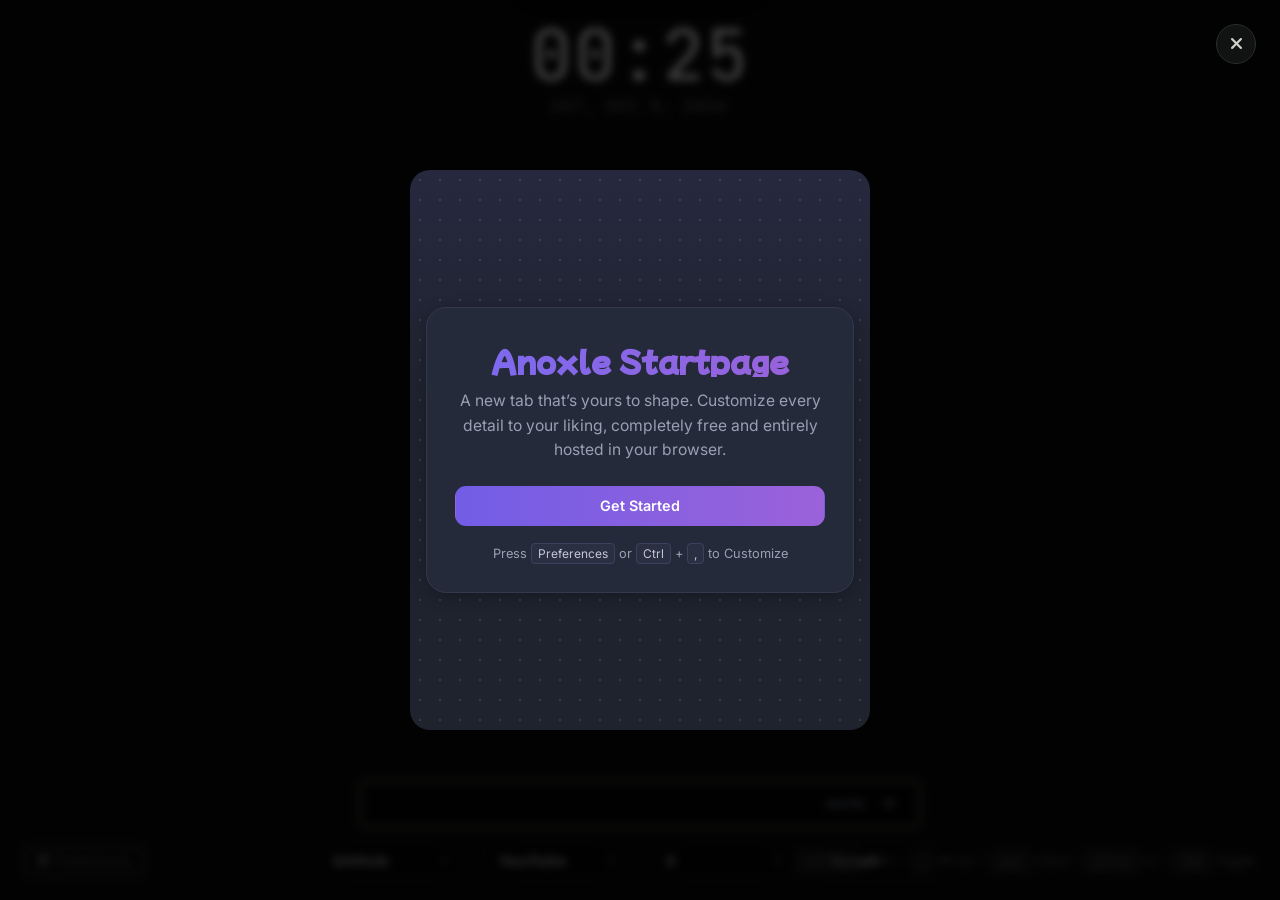
<file: index.html>
<!DOCTYPE html>
<!-- SUTURE: DO NOT DELETE SPLITTER MARKERS NO MATTER WHAT -->
<html lang="en">
<head>
    <meta charset="UTF-8">
    <meta name="viewport" content="width=device-width, initial-scale=1.0">
    <title>Anoxle - Startpage</title>
    <meta name="description" content="Highly customizable. Beautifully minimal. Your personal new tab for a cleaner, more focused web.">
    <meta property="og:title" content="Anoxle - Startpage">
    <meta property="og:description" content="Highly customizable. Beautifully minimal. Your personal new tab for a cleaner, more focused web.">
    <meta property="og:image" content="./assets/icon.png">
    <meta name="theme-color" content="#9A62DA">
    <meta name="color-scheme" content="dark">

<script>
(async () => {
  if (!/[?&]reset=1/.test(location.search)) return;
  try {
    if ('serviceWorker' in navigator) {
      const regs = await navigator.serviceWorker.getRegistrations();
      await Promise.all(regs.map(r => r.unregister()));
    }
    const keys = await caches.keys();
    await Promise.all(keys.map(k => caches.delete(k)));
    localStorage.clear();
    await new Promise(resolve => {
      const req = indexedDB.deleteDatabase('AnoxleDB');
      req.onsuccess = req.onerror = req.onblocked = resolve;
      setTimeout(resolve, 800);
    });
  } catch {}
  location.replace(location.pathname);
})();
</script>

    <link rel="manifest" href="./assets/manifest.json">
    <meta name="mobile-web-app-capable" content="yes">
    <meta name="apple-mobile-web-app-capable" content="yes">
    <meta name="apple-mobile-web-app-status-bar-style" content="black-translucent">
    <meta name="apple-mobile-web-app-title" content="Anoxle">
    <link rel="apple-touch-icon" href="./assets/icon.png">
    <link rel="icon" href="./assets/icon.png" type="image/png">

    <link rel="preload" href="./assets/fonts/google-fonts.css" as="style">
    <link rel="preload" href="./assets/fonts/font-awesome.css" as="style">
    <link rel="stylesheet" href="./assets/fonts/google-fonts.css" media="print" onload="this.media='all'">
    <link rel="stylesheet" href="./assets/fonts/font-awesome.css" media="print" onload="this.media='all'">
    <noscript>
      <link rel="stylesheet" href="./assets/fonts/google-fonts.css">
      <link rel="stylesheet" href="./assets/fonts/font-awesome.css">
    </noscript>

    
  <script type="module" crossorigin src="./assets/app.js"></script>
  <link rel="stylesheet" crossorigin href="./assets/app.css">
</head>
<body>
<div id="bg-image"></div>
<video id="bg-video" autoplay muted loop playsinline style="position:fixed; inset:0; z-index:-2; width:100%; height:100%; object-fit:cover; display:none;"></video>
<div id="bg-overlay"></div>
<div id="gui-layer" class="grid-bg"></div>

<div id="boot-error" class="boot-error" role="alertdialog" aria-modal="true" aria-labelledby="boot-error-title" aria-describedby="boot-error-msg">
  <div class="boot-error-card">
    <h2 id="boot-error-title">Couldn't load settings</h2>
    <p id="boot-error-msg">Your saved settings could not be loaded. This usually means the browser storage is corrupted or full.</p>
    <div class="boot-error-actions">
      <button type="button" class="btn" id="boot-error-continue">Continue with defaults</button>
      <button type="button" class="btn btn-primary" id="boot-error-reset">Reset everything</button>
    </div>
  </div>
</div>

<div id="update-banner" class="update-banner" role="status" aria-live="polite">
  <span id="update-banner-text">Checking for updates…</span>
  <button id="update-dismiss" type="button" class="update-dismiss" aria-label="Dismiss">✕</button>
</div>

<div id="mode-switch" class="mode-switch">
    <div class="mmb-track">
        <div class="mmb-slider-bg" id="mmb-slider"></div>
        <button id="mmb-search" class="mmb-btn active">Search</button>
        <button class="mmb-btn" id="mmb-ask">Ask</button>
    </div>
</div>

<div id="hud-bar" class="hud-bar">
 <button id="btn-move-mode" class="hud-btn">Move Tool</button>
 <button class="hud-btn" id="btn-preview">Preview</button>
 <div class="hud-divider"></div>
 <label class="hud-snap">
  <input type="checkbox" id="chk-snap-gui">
  <span class="hud-snap-slider"></span>
  <span>SNAP</span>
 </label>
 <div class="hud-divider"></div>
 <button class="hud-btn hud-btn-ghost" id="btn-cancel-pos">Cancel</button>
 <button class="hud-btn hud-btn-primary" id="btn-save-pos">Save</button>
</div>
<div id="hud-hint" class="hud-hint">Select an widget to use the Move Tool</div>

<div id="preview-exit" style="display:none; position:fixed; top:16px; left:50%; transform:translateX(-50%); z-index:150; background:var(--overlay); border:1px solid var(--border); border-radius:8px; padding:4px;">
    <button class="hud-btn hud-btn-primary" id="btn-exit-preview">Exit Preview</button>
</div>

<button id="studio-sheet-toggle" class="studio-sheet-toggle" aria-label="Toggle settings panel">
  <i class="fa-solid fa-sliders"></i><span>Settings</span>
</button>

<div id="mobile-edit-bar">
    <button id="m-btn-menu" class="btn mem-btn" aria-label="Menu"><i class="fa-solid fa-bars"></i><svg class="snake-outline" viewBox="0 0 46 46" aria-hidden="true"><rect x="0.5" y="0.5" width="45" height="45" rx="10" pathLength="100"></rect></svg></button>
    <div id="mobile-edit-menu">
        <button id="m-btn-move" class="btn mem-btn" title="Move Tool"><i class="fa-solid fa-arrows-up-down-left-right"></i></button>
        <button id="m-btn-snap" class="btn mem-btn" title="Snap to Grid"><i class="fa-solid fa-table-cells"></i></button>
        <button id="m-btn-preview" class="btn mem-btn" title="Preview"><i class="fa-solid fa-eye"></i></button>
        <button id="m-btn-bgpos" class="btn mem-btn" title="Background Position"><i class="fa-solid fa-image"></i></button>
        <button id="m-btn-save" class="btn mem-btn" title="Save"><i class="fa-solid fa-floppy-disk"></i></button>
        <button id="m-btn-cancel" class="btn mem-btn" title="Exit"><i class="fa-solid fa-xmark"></i></button>
    </div>
</div>
<div id="gui-mob-ctrl" class="mobile-controls">
    <div class="mob-ctrl-title">Change background position</div>
    <div class="flex-row" style="margin:0"><label style="width:20px">X</label><input type="range" id="mob-bg-x" min="0" max="100"></div>
    <div class="flex-row" style="margin:0"><label style="width:20px">Y</label><input type="range" id="mob-bg-y" min="0" max="100"></div>
</div>

<div id="widget-box" class="drag-box widget-wrap preset-basic">
 <div class="sizer bar size-s" data-handle="size-widget-s"></div><div class="sizer bar size-n" data-handle="size-widget-n"></div>
 <div class="sizer circle size-e" data-handle="size-widget-e"></div><div class="sizer circle size-w" data-handle="size-widget-w"></div>
 <div class="move-handle up" data-dir="up"></div><div class="move-handle down" data-dir="down"></div><div class="move-handle left" data-dir="left"></div><div class="move-handle right" data-dir="right"></div>
 <div id="clock-root">
  <div id="greet-display" class="widget-greet"></div>
  <div id="clock-display" class="widget-time">00:00</div>
  <div id="word-clock"></div>
  <div id="date-display" class="widget-date"></div>
 </div>
</div>

<div id="search-box" class="drag-box search-wrap">
 <div class="sizer circle size-e" data-handle="size-search-e"></div><div class="sizer circle size-w" data-handle="size-search-w"></div>
 <div class="sizer bar size-s" data-handle="size-search-s"></div><div class="sizer bar size-n" data-handle="size-search-n"></div>
 <div class="move-handle up" data-dir="up"></div><div class="move-handle down" data-dir="down"></div><div class="move-handle left" data-dir="left"></div><div class="move-handle right" data-dir="right"></div>
 <form id="form-search" style="width:100%; height:100%;">
  <div class="input-wrap" id="input-wrap">
   <div id="compact-ask-toggle">
    <button type="button" id="c-btn-search" class="c-ask-btn active">Search</button>
    <button type="button" id="c-btn-ask" class="c-ask-btn">Ask</button>
   </div>
   <div id="chip-active" class="search-tag"></div>
  <div id="hint-text" class="ghost-hint"></div>
   <input type="search" id="input-query" class="search-bar" name="q" placeholder="Ask anything..." autocomplete="off" autocorrect="off" autocapitalize="none" spellcheck="false" inputmode="search" enterkeyhint="search">
   <div id="engine-toggle" class="engine-toggle"><span>AUTO</span></div>
   <button type="submit" id="go-arrow" class="go-arrow"><i class="fa-solid fa-arrow-right"></i></button>
  </div>
 </form>
</div>

<div id="ql-box" class="drag-box ql-wrap">
 <div class="sizer circle size-e" data-handle="size-ql-e"></div><div class="sizer circle size-w" data-handle="size-ql-w"></div>
 <div class="move-handle up" data-dir="up"></div><div class="move-handle down" data-dir="down"></div><div class="move-handle left" data-dir="left"></div><div class="move-handle right" data-dir="right"></div>
 <div id="ql-area" class="quick-links"></div>
</div>

<div id="foot-bar" class="foot-bar">
 <button class="btn" id="btn-prefs"><i class="fa-solid fa-gear"></i><span class="pref-text"> Preferences</span></button>
 <div style="display:flex; gap:8px; align-items:center">
  <div id="help-bar" class="keys-info"> <kbd>ctrl+,</kbd> prefs • <kbd>/</kbd> focus • <kbd>esc</kbd> close • <kbd id="lbl-ai-key">alt+a</kbd> ai • <kbd id="lbl-force-key">Tab</kbd> toggle </div>
 </div>
</div>

<div id="modal-settings" class="modal-overlay">
 <div class="modal-box">
  <div class="tabs-col" id="tab-nav">
   <div class="srch-wrap">
    <input type="text" id="pref-search" placeholder="Search settings…" autocomplete="off">
    <button type="button" class="srch-clear" id="btn-srch-clear" aria-label="Clear search"><i class="fa-solid fa-xmark"></i></button>
   </div>
   <div class="tab-btn active" data-tab="tab-gen"><i class="fa-solid fa-house fa-fw"></i> General</div>
   <div class="tab-btn" data-tab="tab-app"><i class="fa-solid fa-palette fa-fw"></i> Appearance</div>
   <div class="tab-btn" data-tab="tab-workspace"><i class="fa-solid fa-table-cells-large fa-fw"></i> Layout</div>
   <div class="tab-btn" data-tab="tab-search"><i class="fa-solid fa-magnifying-glass fa-fw"></i> Search &amp; Favorites</div>
   <div class="tab-btn" data-tab="tab-wid"><i class="fa-solid fa-grip fa-fw"></i> Widgets & Links</div>
   <div class="tab-btn" data-tab="tab-short"><i class="fa-solid fa-keyboard fa-fw"></i> Atts & Shortcuts</div>
   <div class="tab-btn" data-tab="tab-data"><i class="fa-solid fa-database fa-fw"></i> Data &amp; Version</div>
   <hr style="border-color:#514e5a; margin:8px 24px; width:calc(100% - 48px);">
   <div class="tab-btn" data-tab="tab-advanced"><i class="fa-solid fa-flask fa-fw"></i> Advanced</div>
  </div>

  <div style="overflow-y:auto; background:#1c1b22">
   <div class="tab-pane show" id="tab-gen">
    <div class="set-card">
     <label class="set-label">Behavior</label>
     <div class="toggle-row"><span>Hide Help Bar</span><label class="switch"><input type="checkbox" id="pref-hidehelp"><span class="slider"></span></label></div>
    <div class="toggle-row"><span id="lbl-hidepref">Hide Preferences Button</span><label class="switch"><input type="checkbox" id="pref-hidepref"><span class="slider"></span></label></div>
     <div class="toggle-row"><span>Auto Focus Search on Load</span><label class="switch"><input type="checkbox" id="pref-autofocus"><span class="slider"></span></label></div>
     <div class="toggle-row"><span>Open searches in new tab</span><label class="switch"><input type="checkbox" id="pref-searchnewtab"><span class="slider"></span></label></div>
     <div class="toggle-row"><span>Open quick links in new tab</span><label class="switch"><input type="checkbox" id="pref-linksnewtab"><span class="slider"></span></label></div>
    </div>
    <div class="set-card">
     <label class="set-label">Tab Settings</label>
     <div class="grid-2">
      <div><span class="field-label">Custom Tab Title</span><div class="flex-row"><input type="text" id="pref-tabname" placeholder="New Tab"><button class="btn" data-action="resetTabName">Reset</button></div></div>
      <div><span class="field-label">Custom Tab Icon URL</span><div class="flex-row"><input type="text" id="pref-tabicon" placeholder="Favicon URL"><button class="btn" data-action="resetTabIcon">Reset</button></div></div>
     </div>
    </div>
   </div>

   <div class="tab-pane" id="tab-search">
   <div class="set-card">
    <label class="set-label">Search Engine</label>
    <span class="field-label">Default Search Provider</span>
    <div id="pref-engine-list"></div>
     <div id="box-cust-engine-wrapper" style="display:none; margin-top:6px;"><span class="field-label">Custom Search URL (%s = query)</span><input type="text" id="pref-custengine" placeholder="https://example.com/search?q=%s"></div>
     <p style="font-size:.75rem; color:var(--hint); margin:8px 0 0; line-height:1.4;">Force Search Key is configured in <span class="tab-jump" data-tab="tab-short" data-hl="sc-input-toggle">Atts &amp; Shortcuts → Shortcuts</span> as <em>Toggle Force Search</em>.</p>
    </div>
   <div class="set-card">
    <label class="set-label">AI Search</label>
    <div class="toggle-row"><span>Enable AI Search</span><label class="switch"><input type="checkbox" id="pref-useai"><span class="slider"></span></label></div>
    <div id="box-ai" style="margin-top:12px; display:none;">
       <span class="field-label">AI Platform Source</span>
       <select id="pref-ai-mode" style="width:100%; margin-bottom:10px;">
           <option value="builtin">Built-in AI Platforms</option>
           <option value="custom">Custom AI Platform</option>
       </select>
       <div id="box-ai-builtin">
          <div class="ai-platform-row" data-url="https://search.brave.com/ask?q={query}">
             <div class="ai-platform-name">
                <span>Brave Leo</span>
                <span class="ai-badge recommended">Recommended</span>
                <span class="ai-badge privacy">Privacy-Focused</span>
                <button type="button" class="ai-info-btn" data-tip="Privacy-focused AI assistant by Brave. Good for quick searches with live web results; does not train on your data.">i</button>
             </div>
             <span class="ai-check"><i class="fa-solid fa-check"></i></span>
          </div>
          <div class="ai-platform-row" data-url="https://claude.ai/new?q=%s">
             <div class="ai-platform-name">
                <span>Claude</span>
                <span class="ai-badge popular">Popular</span>
                <button type="button" class="ai-info-btn" data-tip="Anthropic's assistant. Best for longer writing, reasoning and coding tasks; not built for web search.">i</button>
             </div>
             <span class="ai-check"><i class="fa-solid fa-check"></i></span>
          </div>
          <div class="ai-platform-row" data-url="https://www.perplexity.ai/search?q=%s">
             <div class="ai-platform-name">
                <span>Perplexity</span>
                <button type="button" class="ai-info-btn" data-tip="AI search engine. Best for research and questions needing cited web sources.">i</button>
             </div>
             <span class="ai-check"><i class="fa-solid fa-check"></i></span>
          </div>
          <div class="ai-platform-row" data-url="https://chatgpt.com/?q=%s">
             <div class="ai-platform-name">
                <span>ChatGPT</span>
                <button type="button" class="ai-info-btn" data-tip="OpenAI's assistant. Good for general questions, writing and everyday tasks, with web search built in.">i</button>
             </div>
             <span class="ai-check"><i class="fa-solid fa-check"></i></span>
          </div>
       </div>
       <div id="box-cust-ai-wrapper" style="display:none; margin-top:6px;">
           <span class="field-label">Custom AI URL</span>
           <input type="text" id="pref-custaiurl" placeholder="https://custom-ai.com/chat?q={query}">
           <p style="font-size:.75rem; color:var(--hint); margin:4px 0 0; line-height:1.4;">Use {query}, %s, or {msg} on where the query is</p>
       </div>
       <div style="margin-top:14px;">
          <span class="field-label">Shortcut Key</span>
          <p style="font-size:.75rem; color:var(--hint); margin:4px 0 0; line-height:1.4;">Configure this in <span class="tab-jump" data-tab="tab-short" data-hl="sc-input-ai-platform">Atts &amp; Shortcuts → Shortcuts</span> as <em>AI Platform</em>.</p>
       </div>
    </div>
   </div>
    <div class="set-card">
     <label class="set-label">Autocomplete Favorites</label>
     <div style="display:flex; justify-content:space-between; align-items:center; margin-bottom:6px;"><span class="field-label" style="margin:0">URL to autocomplete in search box</span><button type="button" class="text-add-btn" id="btn-fav-editor" data-action="togglefaveditor">Edit as text</button></div>
     <div class="flex-row">
        <input type="text" id="inp-fav" placeholder="example.com">
        <button class="text-add-btn" data-action="addFav">Add</button>
     </div>
     <div id="list-fav" class="list-wrap" style="max-height:300px; margin-top:12px;"></div>
     <div id="fav-editor-wrap">
      <textarea id="fav-editor" spellcheck="false" autocomplete="off" autocapitalize="none" autocorrect="off" placeholder="example.com&#10;hello.com&#10;claude.ai"></textarea>
      <div id="fav-editor-status">One URL per line. Saves automatically.</div>
     </div>
    </div>
   </div>

   <div class="tab-pane" id="tab-app">
    <p style="font-size:.82rem; color:#a2a1ab; line-height:1.5; margin:0 0 14px 2px;">Want to change how a specific widget looks? Open its studio from <span class="tab-jump" data-tab="tab-wid">Widgets &amp; Links</span>. This tab handles the background image and the accent color for the Preferences button and help bar.</p>
    <div class="set-card">
     <label class="set-label">Background & Accent</label>
     <div class="grid-2">
      <div><span class="field-label">Accent Color</span><div class="flex-row"><input type="text" id="pref-accent" placeholder="#c0bfbc" style="flex:1; min-width:0"><input type="color" id="pref-accent-picker" value="#c0bfbc" style="width:38px; height:38px; padding:2px; flex-shrink:0"></div></div>
      <div><span class="field-label">What It Colors</span><p style="font-size:.78rem; color:#9f9ea8; line-height:1.5; margin:0;">Only the Preferences button and the help bar key hints. Leave empty for the default look.</p></div>
     </div>
     <div class="grid-2" style="margin-top:14px">
      <div><span class="field-label">Background Image URL</span><input type="text" id="pref-bgurl" placeholder="https://..."></div>
     <div><span class="field-label">Background Type</span><select id="pref-bgtype"><option value="url">URL</option><option value="upload">Upload Image</option><option value="video">Upload Video</option></select><input type="file" id="pref-bgfile" accept="image/*,video/*" style="margin-top:8px; display:none"><p id="vid-warn" style="font-size:.75rem; color:#facc15; margin-top:6px; display:none;">Videos may cause lag on low-end devices.</p></div>
     </div>
     <div class="grid-2" style="margin-top:14px">
      <div><div class="range-row"><div class="range-top"><span class="set-sublabel" style="margin:0">Blur</span><span class="range-val" id="val-bgblur">0px</span></div><input type="range" id="pref-bgblur" min="0" max="20" step="1"></div></div>
      <div><div class="range-row"><div class="range-top"><span class="set-sublabel" style="margin:0">Dark Overlay</span><span class="range-val" id="val-bgdark">0%</span></div><input type="range" id="pref-bgdark" min="0" max="80" step="1"></div></div>
     </div>
    </div>
    <div class="set-card mobile-only">
     <label class="set-label">Mode Switcher</label>
     <div class="toggle-row"><span>Enable Mode Switcher</span><label class="switch"><input type="checkbox" id="pref-ms-enable"><span class="slider"></span></label></div>
     <div id="box-ms" style="margin-top:12px;">
      <div class="range-row"><div class="range-top"><span class="set-sublabel" style="margin:0">Size</span><div style="display:flex; align-items:center; gap:8px;"><button type="button" id="btn-ms-size-reset" style="background:transparent; border:none; color:var(--subtext); font-size:.7rem; font-weight:600; letter-spacing:.06em; text-transform:uppercase; cursor:pointer; padding:2px 4px; font-family:inherit;">Reset</button><span class="range-val" id="val-ms-size">100%</span></div></div><input type="range" id="pref-ms-size" min="50" max="200" step="5"></div>
      <div style="margin-top:8px">
       <span class="set-sublabel">Position</span>
       <select id="pref-ms-pos"><option value="top">Top</option><option value="bottom">Bottom</option></select>
      </div>
      <div id="box-ms-colors" class="grid-2" style="margin-top:12px">
       <div><span class="set-sublabel">Background</span><div class="flex-row"><input type="text" id="pref-ms-bg" placeholder="rgba(...) or #..." style="flex:1; min-width:0"><input type="color" id="pref-ms-bg-picker" style="width:38px; height:38px; padding:2px; flex-shrink:0"></div></div>
       <div><span class="set-sublabel">Text Color</span><div class="flex-row"><input type="text" id="pref-ms-text" placeholder="#a6adc8" style="flex:1; min-width:0"><input type="color" id="pref-ms-text-picker" style="width:38px; height:38px; padding:2px; flex-shrink:0"></div></div>
       <div><span class="set-sublabel">Active Color</span><div class="flex-row"><input type="text" id="pref-ms-active" placeholder="#cba6f7" style="flex:1; min-width:0"><input type="color" id="pref-ms-active-picker" style="width:38px; height:38px; padding:2px; flex-shrink:0"></div></div>
      </div>
     </div>
    </div>
    <div class="set-card">
     <label class="set-label">Search Box Style</label>
     <button class="btn btn-primary btn-full" id="btn-customize-search-appearance"><i class="fa-solid fa-sliders"></i> Customize</button>
    </div>
   </div>

   <div class="tab-pane" id="tab-workspace">
    <div class="set-card">
     <label class="set-label">Visual Editor</label>
     <p style="font-size:.88rem; color:#9f9ea8; line-height:1.5; margin:0 0 14px">Drag and resize any widget. Click a widget to select it. For deeper customization, use the <span class="tab-jump" data-tab="tab-wid">dedicated Studios</span>, where you can customize every bit of each widget.</p>
     <p class="mobile-only" style="font-size:.82rem; color:var(--hint); line-height:1.5; margin:0 0 14px;">In Layout mode, the editor buttons are hidden inside the ☰ (three-line) menu button.</p>
     <div class="toggle-row"><span>Snap to Grid</span><label class="switch"><input type="checkbox" id="pref-snap"><span class="slider"></span></label></div>
     <div style="display:flex; flex-direction:column; gap:10px; margin-top:12px;"><button class="btn btn-primary btn-full" id="btn-enter-gui"><i class="fa-solid fa-arrows-up-down-left-right"></i> Enter Visual Editor</button><button class="btn" id="btn-reset-layout">Reset Positions</button></div>
    </div>
   </div>

   <div class="tab-pane" id="tab-wid">
    <button class="btn btn-primary btn-full" id="btn-enter-studio" style="margin-bottom:14px;"><i class="fa-solid fa-sliders"></i> Enter Studio &amp; Customize Widgets</button>
    <div class="set-card">
     <label class="set-label"><i class="fa-regular fa-clock"></i> Clock</label>
     <div class="toggle-row"><span>Show Clock</span><label class="switch"><input type="checkbox" id="pref-clock-show"><span class="slider"></span></label></div>
     <button class="btn btn-primary btn-full" id="btn-open-clock-studio" style="margin-top:12px;"><i class="fa-solid fa-up-right-from-square"></i> Customize in Studio</button>
    </div>

    <div class="set-card">
     <label class="set-label"><i class="fa-solid fa-magnifying-glass"></i> Search Box</label>
     <div class="toggle-row"><span>Show Search Box</span><label class="switch"><input type="checkbox" id="pref-search-show"><span class="slider"></span></label></div>
     <button class="btn btn-primary btn-full" id="btn-open-search-studio" style='margin-top:12px;'><i class="fa-solid fa-up-right-from-square"></i> Customize in Studio</button>
    </div>

    <div class="set-card">
     <label class="set-label"><i class="fa-solid fa-grip"></i> Quick Links</label>
     <div class="toggle-row"><span>Show Quick Links</span><label class="switch"><input type="checkbox" id="pref-ql-show"><span class="slider"></span></label></div>
     <div class="toggle-row"><span>Open in new tab</span><label class="switch"><input type="checkbox" id="pref-ql-newtab"><span class="slider"></span></label></div>
     <div id="ql-manage-mini" style="margin-top:12px; max-height:220px; overflow-y:auto; display:flex; flex-direction:column; gap:8px"></div>
     <div class="flex-row" style="margin-top:10px"><input type="text" id="inp-ql-name-mini" placeholder="Name"><input type="text" id="inp-ql-url-mini" placeholder="https://"><button class="btn btn-primary" id="btn-add-ql-mini">Add</button></div>
     <button class="btn btn-primary btn-full" id="btn-open-links-studio" style="margin-top:12px;"><i class="fa-solid fa-up-right-from-square"></i> Customize in Studio</button>
    </div>
   </div>

   <div class="tab-pane" id="tab-short">
    <div class="set-card">
     <label class="set-label">Atts (@key)</label>
     <p style="font-size:.85rem; color:var(--subtext); margin-top:-8px; margin-bottom:16px;">Type @ followed by your key in the search bar to quickly swap search engines or open links.</p>
     <div class="toggle-row"><span>Enable Custom Shortcuts</span><label class="switch"><input type="checkbox" id="pref-useatts"><span class="slider"></span></label></div>
     <div id="box-atts" style="display:none; margin-top:16px;">
     <div id="list-grps" class="list-wrap" style="max-height:400px"></div>
     <button class="text-add-btn" data-action="addGrp" style="margin-top:8px;">Add Group</button>
     <p style="font-size:.75rem; color:var(--hint); margin:10px 2px 0; line-height:1.4;">Use {query}, %s, or {msg} on where the query is</p>
     </div>
    </div>
    <div class="set-card">
     <label class="set-label">Shortcuts</label>
     <p style="font-size:.85rem; color:var(--subtext); margin-top:-8px; margin-bottom:10px;">Global keybinds for built-in actions. Click a field, then press your key combination. Press Escape to clear.</p>
     <div class="kb-row"><span>Focus Search</span><input type="text" id="sc-input-focus-search" class="kb-input" readonly placeholder="Default: /"></div>
     <div class="kb-row"><span>Open Preferences</span><input type="text" id="sc-input-open-settings" class="kb-input" readonly placeholder="Default: ctrl+,"></div>
     <div class="kb-row"><span>AI Platform</span><input type="text" id="sc-input-ai-platform" class="kb-input" readonly placeholder="Default: alt+a"></div>
     <div class="kb-row"><span>Toggle Force Search</span><input type="text" id="sc-input-toggle" class="kb-input" readonly placeholder="Default: tab"></div>
     <div id="sc-conflicts" style="font-size:.78rem; color:#ef4444; margin-top:10px; line-height:1.4;"></div>
    </div>
    <div class="set-card">
     <label class="set-label">Quick Links Shortcuts</label>
     <p style="font-size:.85rem; color:var(--subtext); margin-top:-8px; margin-bottom:14px;">Give each of your quick links its own keybind.</p>
     <button class="btn btn-primary btn-full" id="btn-open-ql-shortcuts"><i class="fa-solid fa-keyboard"></i> Adjust Quick Links Shortcut Keys</button>
    </div>
   </div>

   <div class="tab-pane" id="tab-data">
    <div class="set-card">
     <label class="set-label">Data</label>
     <div class="grid-2">
        <button id="btn-exp" class="btn">Export File</button>
        <button class="btn" id="btn-imp">Import File</button>
     </div>
     <div class="grid-2" style="margin-top:8px">
        <button id="btn-exp-clip" class="btn">Copy to Clipboard</button>
        <button class="btn" id="btn-imp-clip">Paste from Clipboard</button>
     </div>
     <div style="margin-top:16px"><button class="btn btn-danger btn-full" id="btn-rst">Reset All Defaults</button></div>
     <input type="file" id="file-imp" style="display:none" accept=".json">
    </div>
    <div class="set-card">
     <label class="set-label">Version Management</label>
     <div class="toggle-row"><span>Current version</span><span id="vm-current" style="font-family:ui-monospace,monospace; font-size:.82rem; color:var(--subtext);">—</span></div>
     <div class="toggle-row"><span>Latest version</span><span id="vm-latest" style="font-family:ui-monospace,monospace; font-size:.82rem; color:var(--subtext);">—</span></div>
     <div class="toggle-row"><span>Status</span><span id="vm-status" style="font-size:.82rem; color:var(--subtext); text-align:right; max-width:220px; overflow:hidden; text-overflow:ellipsis; white-space:nowrap;">Idle</span></div>
     <div style="display:flex; gap:8px; margin-top:14px;">
      <button class="btn" id="vm-check" style="flex:1;"><i class="fa-solid fa-rotate"></i> Check now</button>
      <button class="btn btn-danger" id="vm-force" style="flex:1;" title="Resets everything to defaults: settings, uploads, custom fonts, and offline cache."><i class="fa-solid fa-broom"></i> Force reinstall</button>
     </div>
    </div>
   </div>

   <div class="tab-pane" id="tab-advanced">
    <div class="set-card">
     <label class="set-label">Quick Links Icons</label>
     <span class="field-label">Quick Links Icons API</span>
     <select id="pref-iconapi">
        <option value="google">Google (Recommended)</option>
        <option value="ddg">DuckDuckGo</option>
     </select>
     <span class="set-sublabel" style="margin-top:10px;">Choose the service used to automatically fetch site icons when left empty.</span>
     <div class="toggle-row" style="margin-top:12px;">
        <span id="fallback-label">Use DuckDuckGo API as a fallback if Google doesn't work</span>
        <label class="switch"><input type="checkbox" id="pref-iconapi-fallback" checked><span class="slider"></span></label>
     </div>
   </div>
   </div>
  <div id="search-results"></div>
  </div>

  <div class="modal-bottom">
   <div style="display:flex; gap:8px; margin-left:auto"><button class="btn" id="btn-close-modal">Cancel</button><button class="btn btn-primary" id="btn-save-modal">Save</button></div>
  </div>
 </div>
</div>

<div id="modal-confirm" class="modal-overlay">
    <div class="modal-box" style="width:400px; height:auto; padding:24px; display:block; grid-template-columns:none;">
        <h3 id="conf-title" style="margin:0 0 12px; font-size:1.2rem; color:var(--text)">Confirm</h3>
        <p id="conf-msg" style="margin:0 0 24px; color:var(--subtext); font-size:.95rem"></p>
        <div style="display:flex; justify-content:flex-end; gap:12px;">
            <button class="btn" id="btn-conf-no">Cancel</button>
            <button class="btn btn-primary" id="btn-conf-yes">Confirm</button>
        </div>
    </div>
</div>

<div id="modal-switch-prompt" class="modal-overlay">
    <div class="modal-box" style="width:420px; height:auto; padding:24px; display:block; grid-template-columns:none;">
        <h3 style="margin:0 0 12px; font-size:1.05rem; color:var(--text)">Switch Studio?</h3>
        <p style="margin:0 0 20px; color:var(--subtext); font-size:.88rem">Save current changes before switching?</p>
        <div style="display:flex; justify-content:flex-end; gap:8px;">
            <button class="btn" id="btn-sw-cancel">Cancel</button>
            <button class="btn" id="btn-sw-discard">Don't Save</button>
            <button class="btn btn-primary" id="btn-sw-save">Save</button>
        </div>
    </div>
</div>

<div id="modal-studio-welcome" class="modal-overlay" style="z-index:400;">
    <div class="modal-box" style="width:400px; max-width:94vw; height:auto; padding:22px; display:block; grid-template-columns:none;">
        <h3 style="margin:0 0 14px; font-size:1.15rem; color:var(--text);">Welcome!!</h3>
        <p style="margin:0 0 18px; color:var(--subtext); font-size:.88rem; line-height:1.55;">Here, you can customise all the widgets (clock, search box and quick links). You can switch between studios (e.g. from the search box to the clock) at the top left. When you have finished editing, click the 'Done' button to save your changes instead of clicking the X icon in the top right corner.</p>
        <div style="display:flex; justify-content:flex-end;">
            <button class="btn btn-primary" id="btn-studio-welcome-ok">OKAY</button>
        </div>
    </div>
</div>

<div id="modal-ql-shortcuts" class="modal-overlay">
    <div class="modal-box" style="width:520px; max-width:94vw; height:auto; max-height:80vh; padding:0; display:flex; flex-direction:column; grid-template-columns:none;">
        <div class="qlsc-header">
            <div class="qlsc-title"><i class="fa-solid fa-keyboard"></i><span>Quick Links Shortcut Keys</span></div>
            <button class="x-btn" id="btn-close-ql-shortcuts" aria-label="Close"><i class="fa-solid fa-xmark"></i></button>
        </div>
        <p class="qlsc-hint">Click a field and press your key combination. Press Escape to clear a shortcut.</p>
        <div id="ql-shortcuts-list" style="padding:14px 20px 18px; overflow-y:auto; flex:1; display:flex; flex-direction:column; gap:8px;"></div>
        <div id="qlsc-conflicts" class="qlsc-conflicts"></div>
        <div class="qlsc-footer">
            <button class="btn btn-primary" id="btn-save-ql-shortcuts">Done</button>
        </div>
    </div>
</div>

<div id="studio-clock" class="studio-view">
 <div class="studio-preview">
  <div id="studio-clock-bg" class="studio-preview-bg"></div>
  <div id="studio-clock-overlay" class="studio-preview-overlay"></div>
  <div class="studio-topbar">
   <div class="studio-tabs">
    <button class="studio-tab" data-studio="studio-clock">Clock</button>
    <button class="studio-tab" data-studio="studio-search">Search</button>
    <button class="studio-tab" data-studio="studio-links">Links</button>
   </div>
   <div style="display:flex; gap:8px; align-items:center;">
   <button class="btn btn-studio-preview">Preview Fullscreen</button>
   <button class="btn btn-studio-preview-live">Preview &amp; Edit</button>
   <button class="btn" id="studio-clock-reset" title="Reset clock to defaults"><i class="fa-solid fa-rotate-left"></i></button>
   <button class="btn" id="studio-clock-close">Done</button>
   </div>
  </div>
  <div id="studio-clock-mount" style="transform:scale(var(--clock-scale)); text-align:center;"></div>
 </div>
 <div class="studio-side">
  <div class="studio-side-header">
   <div style="font-weight:600; color:var(--text); font-size:1.05rem">Clock Settings</div>
   <div style="display:flex; align-items:center; gap:6px;">
    <select class="studio-live-switcher" data-current="studio-clock">
     <option value="studio-clock">Clock</option>
     <option value="studio-search">Search</option>
     <option value="studio-links">Links</option>
    </select>
    <select class="studio-sheet-pos" title="Settings panel position">
     <option value="bottom">Panel: Bottom</option>
     <option value="top">Panel: Top</option>
    </select>
    <button class="btn studio-save-exit-btn" data-save-exit="studio-clock">Save</button>
    <button class="btn studio-desktop-revert" data-redo-studio="studio-clock" title="Redo"><i class="fa-solid fa-rotate-right"></i></button>
    <button class="btn studio-mobile-action studio-mobile-revert" data-redo-studio="studio-clock" title="Redo"><i class="fa-solid fa-rotate-right"></i></button>
    <button class="btn btn-primary studio-mobile-action studio-mobile-save" data-save-exit="studio-clock" title="Save & Close"><i class="fa-solid fa-check"></i></button>
    <button class="btn" id="studio-clock-close2" style="padding:6px 10px"><i class="fa-solid fa-xmark"></i></button>
   </div>
  </div>
  <div class="studio-side-body">
   <div class="set-card">
    <label class="set-label"><i class="fa-solid fa-layer-group"></i> Clock Style</label>
    <div class="preset-cards" id="studio-clock-preset-cards"></div>
   </div>
   <div class="set-card">
    <label class="set-label"><i class="fa-solid fa-sliders"></i> Functionality</label>
    <div class="check-row"><input type="checkbox" id="studio-chk-date"><label for="studio-chk-date">Show date</label></div>
    <div class="check-row"><input type="checkbox" id="studio-chk-hr24"><label for="studio-chk-hr24">Show in 24h format</label></div>
    <div class="check-row"><input type="checkbox" id="studio-chk-seconds"><label for="studio-chk-seconds">Show seconds</label></div>
    <div class="check-row"><input type="checkbox" id="studio-chk-greet"><label for="studio-chk-greet">Show greeting</label></div>
    <div class="check-row"><input type="checkbox" id="studio-chk-blink"><label for="studio-chk-blink">Show blinking : animation</label></div>
   </div>
   <div class="set-card">
    <label class="set-label"><i class="fa-solid fa-arrows-up-down-left-right"></i> Size & Layout</label>
    <div class="range-row"><div class="range-top"><span class="set-sublabel" style="margin:0">Size</span><span class="range-val" id="val-sclock-scale">100%</span></div><input type="range" id="pref-sclock-scale" min="50" max="250" step="5"></div>
    <div class="range-row"><div class="range-top"><span class="set-sublabel" style="margin:0">Letter Spacing</span><span class="range-val" id="val-sclock-spacing">-2px</span></div><input type="range" id="pref-sclock-spacing" min="-10" max="20" step="1"></div>
    <div class="range-row"><div class="range-top"><span class="set-sublabel" style="margin:0">Greeting → Time Gap</span><span class="range-val" id="val-sclock-gap-greet">8px</span></div><input type="range" id="pref-sclock-gap-greet" min="0" max="60" step="1"></div>
    <div class="range-row"><div class="range-top"><span class="set-sublabel" style="margin:0">Time → Date Gap</span><span class="range-val" id="val-sclock-gap-date">8px</span></div><input type="range" id="pref-sclock-gap-date" min="0" max="60" step="1"></div>
    <div class="range-row" id="row-sclock-gap-stacked" style="display:none;"><div class="range-top"><span class="set-sublabel" style="margin:0">Stacked Rows Gap</span><span class="range-val" id="val-sclock-gap-stacked">6px</span></div><input type="range" id="pref-sclock-gap-stacked" min="0" max="40" step="1"></div>
    <div class="range-row" id="row-sclock-gap-word" style="display:none;"><div class="range-top"><span class="set-sublabel" style="margin:0">Word Clock Gap</span><span class="range-val" id="val-sclock-gap-word">12px</span></div><input type="range" id="pref-sclock-gap-word" min="0" max="40" step="1"></div>
   </div>
   <div class="set-card">
    <label class="set-label"><i class="fa-solid fa-palette"></i> Styling & Effects</label>
    <div style="margin-top:4px">
     <span class="set-sublabel">Alignment</span><select id="pref-sclock-align"><option value="center">Center</option><option value="left">Left</option><option value="right">Right</option></select>
    </div>
    <div id="box-sclock-date-options" style="margin-top:10px">
     <span class="set-sublabel">Date Format</span><select id="pref-sclock-datefmt"><option value="full">Full</option><option value="short">Short</option><option value="minimal">Minimal</option></select>
     <div style="margin-top:10px">
      <span class="set-sublabel">Date Text Color</span>
      <div class="flex-row">
       <input type="text" id="pref-sclock-date-color" placeholder="e.g. #a6adc8 or var(--subtext)" style="flex:1">
       <input type="color" id="pref-sclock-date-color-picker" value="#a6adc8" style="width:42px; height:38px; padding:4px">
      </div>
     </div>
    </div>
    <div id="box-stacked-opts" style="display:none; margin-top:12px">
     <div class="check-row"><input type="checkbox" id="pref-sclock-stackedlbls"><label for="pref-sclock-stackedlbls">Show time labels (Hrs, Min, Sec)</label></div>
     <div class="flex-row" style="margin-top:8px">
      <input type="text" id="pref-sclock-stackedcolor" placeholder="Label color (e.g. #cba6f7)" style="flex:1">
      <input type="color" id="pref-sclock-stackedcolor-picker" value="#cba6f7" style="width:42px; height:38px; padding:4px">
     </div>
    </div>
    <div style="margin-top:12px">
     <span class="set-sublabel">Clock Text Color</span>
     <div class="flex-row">
      <input type="text" id="pref-sclock-color" placeholder="e.g. #cdd6f4 or var(--text)" style="flex:1">
      <input type="color" id="pref-sclock-color-picker" value="#cdd6f4" style="width:42px; height:38px; padding:4px">
     </div>
    </div>
    <div style="margin-top:10px">
     <span class="set-sublabel">Greeting Text Color</span>
     <div class="flex-row">
      <input type="text" id="pref-sclock-greetcolor" placeholder="e.g. #cba6f7 or var(--accent)" style="flex:1">
      <input type="color" id="pref-sclock-greetcolor-picker" value="#cba6f7" style="width:42px; height:38px; padding:4px">
     </div>
    </div>
    <div class="toggle-row" style="margin-top:14px"><span>Enable Glow</span><label class="switch"><input type="checkbox" id="pref-sclock-enableglow"><span class="slider"></span></label></div>
    <div id="box-sclock-glow" style="display:none; margin-bottom: 10px;">
     <div class="range-row"><div class="range-top"><span class="set-sublabel" style="margin:0">Glow Size</span><span class="range-val" id="val-sclock-glow">0px</span></div><input type="range" id="pref-sclock-glow" min="0" max="40" step="1"></div>
     <div class="flex-row" style="margin-top:8px"><input type="text" id="pref-sclock-glowcolor" placeholder="Glow color (e.g. #cba6f7)" style="flex:1"><input type="color" id="pref-sclock-glowcolor-picker" value="#cba6f7" style="width:42px; height:38px; padding:4px"></div>
    </div>
    <div class="toggle-row"><span>Enable Shadow</span><label class="switch"><input type="checkbox" id="pref-sclock-enableshadow"><span class="slider"></span></label></div>
    <div id="box-sclock-shadow" style="display:none; margin-bottom: 10px;">
     <div class="range-row"><div class="range-top"><span class="set-sublabel" style="margin:0">Shadow Size</span><span class="range-val" id="val-sclock-shadow">0px</span></div><input type="range" id="pref-sclock-shadow" min="0" max="40" step="1"></div>
     <div class="flex-row" style="margin-top:8px"><input type="text" id="pref-sclock-shadowcolor" placeholder="Shadow color (e.g. #000000)" style="flex:1"><input type="color" id="pref-sclock-shadowcolor-picker" value="#000000" style="width:42px; height:38px; padding:4px"></div>
    </div>
   </div>
   <div class="set-card">
    <label class="set-label"><i class="fa-solid fa-font"></i> Fonts</label>
    <div class="grid-2">
     <div><span class="set-sublabel">Time Font</span><select id="pref-sclock-font"><option value="system">System</option><option value="syne">Syne</option><option value="space">Space Grotesk</option><option value="mono">JetBrains Mono</option></select></div>
     <div><span class="set-sublabel">Greeting Font</span><select id="pref-sclock-font-greet" class="font-select"><option value="">Same as time</option><option value="system">System</option><option value="syne">Syne</option><option value="space">Space Grotesk</option><option value="mono">JetBrains Mono</option></select></div>
    </div>
    <div class="grid-2" style="margin-top:10px">
     <div><span class="set-sublabel">Date Font</span><select id="pref-sclock-font-date" class="font-select"><option value="">Same as time</option><option value="system">System</option><option value="syne">Syne</option><option value="space">Space Grotesk</option><option value="mono">JetBrains Mono</option></select></div>
     <div><span class="set-sublabel">Word Clock Font</span><select id="pref-sclock-font-word" class="font-select"><option value="">Same as time</option><option value="system">System</option><option value="syne">Syne</option><option value="space">Space Grotesk</option><option value="mono">JetBrains Mono</option></select></div>
    </div>
    <div style="margin-top:10px">
     <span class="set-sublabel">Font Weight</span><select id="pref-sclock-weight"><option value="300">Light</option><option value="400">Regular</option><option value="700">Bold</option><option value="800">Extra Bold</option><option value="900">Black</option></select>
    </div>
   </div>
   <div class="set-card">
    <label class="set-label"><i class="fa-solid fa-upload"></i> Custom Fonts</label>
    <input type="file" id="pref-sclock-font-file" accept=".ttf,.otf,.woff,.woff2,font/ttf,font/otf,font/woff,font/woff2" style="display:none">
    <button class="btn btn-primary btn-full" id="btn-sclock-font-upload"><i class="fa-solid fa-upload"></i> Upload Font File</button>
    <p style="font-size:.72rem;color:var(--hint);margin:8px 0 0;line-height:1.4">Upload TTF, OTF, WOFF, or WOFF2 fonts. They'll appear in the font dropdowns above as ★ entries.</p>
    <div id="list-custom-fonts" style="margin-top:12px;display:flex;flex-direction:column;gap:8px"></div>
   </div>
  </div>
 </div>
</div>

<div id="studio-search" class="studio-view">
 <div class="studio-preview">
  <div id="studio-search-bg" class="studio-preview-bg"></div>
  <div id="studio-search-overlay" class="studio-preview-overlay"></div>
  <div class="studio-topbar">
  <div class="studio-tabs">
   <button class="studio-tab" data-studio="studio-clock">Clock</button>
   <button class="studio-tab" data-studio="studio-search">Search</button>
   <button class="studio-tab" data-studio="studio-links">Links</button>
  </div>
  <div style="display:flex; gap:8px; align-items:center;">
   <button class="btn btn-studio-preview">Preview Fullscreen</button>
   <button class="btn btn-studio-preview-live">Preview &amp; Edit</button>
   <button class="btn" id="studio-search-reset" title="Reset search box to defaults"><i class="fa-solid fa-rotate-left"></i></button>
   <button class="btn" id="studio-search-close">Done</button>
   </div>
  </div>
  <div id="studio-search-mount" style="width:640px; max-width:90vw"></div>
 </div>
 <div class="studio-side">
  <div class="studio-side-header">
   <div style="font-weight:600; color:var(--text); font-size:1.05rem">Search Settings</div>
   <div style="display:flex; align-items:center; gap:6px;">
    <select class="studio-live-switcher" data-current="studio-search">
     <option value="studio-clock">Clock</option>
     <option value="studio-search">Search</option>
     <option value="studio-links">Links</option>
    </select>
    <select class="studio-sheet-pos" title="Settings panel position">
     <option value="bottom">Panel: Bottom</option>
     <option value="top">Panel: Top</option>
    </select>
    <button class="btn studio-save-exit-btn" data-save-exit="studio-search">Save</button>
    <button class="btn studio-desktop-revert" data-redo-studio="studio-search" title="Redo"><i class="fa-solid fa-rotate-right"></i></button>
    <button class="btn studio-mobile-action studio-mobile-revert" data-redo-studio="studio-search" title="Redo"><i class="fa-solid fa-rotate-right"></i></button>
    <button class="btn btn-primary studio-mobile-action studio-mobile-save" data-save-exit="studio-search" title="Save & Close"><i class="fa-solid fa-check"></i></button>
    <button class="btn" id="studio-search-close2" style="padding:6px 10px"><i class="fa-solid fa-xmark"></i></button>
   </div>
  </div>
  <div class="studio-side-body">
   <div class="set-card">
    <label class="set-label"><i class="fa-solid fa-arrows-up-down-left-right"></i> Size & Shape</label>
    <div class="range-row"><div class="range-top"><span class="set-sublabel" style="margin:0">Width</span><span class="range-val" id="val-ssearch-w">640px</span></div><input type="range" id="pref-ssearch-w" min="320" max="1000" step="10"></div>
    <div class="range-row"><div class="range-top"><span class="set-sublabel" style="margin:0">Height</span><span class="range-val" id="val-ssearch-h">56px</span></div><input type="range" id="pref-ssearch-h" min="40" max="100" step="1"></div>
    <div class="range-row"><div class="range-top"><span class="set-sublabel" style="margin:0">Corner Roundness</span><span class="range-val" id="val-ssearch-radius">14px</span></div><input type="range" id="pref-ssearch-radius" min="0" max="40" step="1"></div>
    <div class="range-row"><div class="range-top"><span class="set-sublabel" style="margin:0">Font Size</span><span class="range-val" id="val-ssearch-font">19px</span></div><input type="range" id="pref-ssearch-font" min="12" max="28" step="1"></div>
    <div class="range-row"><div class="range-top"><span class="set-sublabel" style="margin:0">Padding</span><span class="range-val" id="val-ssearch-pad">16px</span></div><input type="range" id="pref-ssearch-pad" min="6" max="32" step="1"></div>
    <div class="range-row"><div class="range-top"><span class="set-sublabel" style="margin:0">Border Width</span><span class="range-val" id="val-ssearch-bw">1px</span></div><input type="range" id="pref-ssearch-bw" min="0" max="6" step="1"></div>
    <div class="range-row"><div class="range-top"><span class="set-sublabel" style="margin:0">Blur</span><span class="range-val" id="val-ssearch-blur">0px</span></div><input type="range" id="pref-ssearch-blur" min="0" max="30" step="1"></div>

    <div class="range-row"><div class="range-top"><span class="set-sublabel" style="margin:0">Opacity</span><span class="range-val" id="val-ssearch-op">100%</span></div><input type="range" id="pref-ssearch-op" min="20" max="100" step="1"></div>
   </div>
   <div class="set-card">
    <label class="set-label"><i class="fa-solid fa-palette"></i> Colors & Content</label>
    <div style="margin-top:10px"><span class="set-sublabel">Text Color</span><div class="flex-row"><input type="text" id="pref-ssearch-textcolor" placeholder="#cdd6f4" style="flex:1; min-width:0"><input type="color" id="pref-ssearch-textcolor-picker" value="#cdd6f4" style="width:42px; height:38px; padding:4px; flex:0 0 42px"></div></div>
    <div style="margin-top:10px"><span class="set-sublabel">Background</span><div class="flex-row"><input type="text" id="pref-ssearch-bg" placeholder="rgba(...) or #..." style="flex:1; min-width:0"><input type="color" id="pref-ssearch-bg-picker" value="#1e1e2e" style="width:42px; height:38px; padding:4px; flex:0 0 42px"></div></div>
    <div style="margin-top:10px"><span class="set-sublabel">Outline Color</span><div class="flex-row"><input type="text" id="pref-ssearch-bordercolor" placeholder="#313244 or var(--border)" style="flex:1; min-width:0"><input type="color" id="pref-ssearch-bordercolor-picker" value="#313244" style="width:42px; height:38px; padding:4px; flex:0 0 42px"></div></div>
    <div class="range-row" style="margin-top:10px"><div class="range-top"><span class="set-sublabel" style="margin:0">Outline Opacity</span><span class="range-val" id="val-ssearch-borderop">100%</span></div><input type="range" id="pref-ssearch-borderop" min="0" max="100" step="1"></div>
    <div style="margin-top:10px"><span class="set-sublabel">Placeholder</span><div class="flex-row"><input type="text" id="pref-ssearch-placeholder" placeholder="Ask anything..." style="flex:1"><input type="color" id="pref-ssearch-placeholder-color" value="#585b70" style="width:42px; height:38px; padding:4px; flex-shrink:0"></div></div>
    <div style="margin-top:10px"><span class="set-sublabel">Style Preset</span><select id="pref-ssearch-style"><option value="custom">Custom</option><option value="minimal">Minimal Line</option><option value="pill">Pill</option><option value="soft-square">Soft Square</option><option value="glass">Glass</option><option value="outline">Outline</option></select></div>
   </div>
   <div class="set-card">
    <label class="set-label"><i class="fa-solid fa-sliders"></i> Functionality</label>
    <div class="check-row"><input type="checkbox" id="studio-chk-search-hint"><label for="studio-chk-search-hint">Show autocomplete hint</label></div>
    <div class="check-row"><input type="checkbox" id="studio-chk-search-nav"><label for="studio-chk-search-nav">Show AUTO toggle</label></div>
    <div class="check-row"><input type="checkbox" id="studio-chk-search-arrow"><label for="studio-chk-search-arrow">Show submit arrow</label></div>
    <div class="check-row"><input type="checkbox" id="studio-chk-search-newtab"><label for="studio-chk-search-newtab">Open in new tab</label></div>
   </div>
   <div class="set-card">
    <label class="set-label"><i class="fa-solid fa-gem"></i> Visual Effects</label>
    <div class="toggle-row" style="margin-top:16px;"><span>Enable Glow</span><label class="switch"><input type="checkbox" id="pref-useglow"><span class="slider"></span></label></div>
    <div id="box-sglow" style="display:none; margin-bottom:10px;">
     <div class="range-row"><div class="range-top"><span class="set-sublabel" style="margin:0">Glow Size</span><span class="range-val" id="val-sglow">20px</span></div><input type="range" id="pref-sglow" min="0" max="50" step="1"></div>
     <div class="range-row"><div class="range-top"><span class="set-sublabel" style="margin:0">Glow Opacity</span><span class="range-val" id="val-sglowop">100%</span></div><input type="range" id="pref-sglowop" min="0" max="100" step="1"></div>
     <div class="flex-row"><input type="text" id="pref-sglowcol" placeholder="Glow color (e.g. #cba6f7)" style="flex:1"><input type="color" id="pref-sglowcol-picker" value="#cba6f7" style="width:42px; height:38px; padding:4px"></div>
    </div>
    <div class="toggle-row"><span>Enable Focus Glow</span><label class="switch"><input type="checkbox" id="pref-usehoverglow"><span class="slider"></span></label></div>
    <div id="box-shoverglow" style="display:none; margin-bottom:10px;">
     <div class="range-row"><div class="range-top"><span class="set-sublabel" style="margin:0">Focus Glow Size</span><span class="range-val" id="val-shoverglow">20px</span></div><input type="range" id="pref-shoverglow" min="0" max="50" step="1"></div>
     <div class="range-row"><div class="range-top"><span class="set-sublabel" style="margin:0">Focus Glow Opacity</span><span class="range-val" id="val-shoverglowop">100%</span></div><input type="range" id="pref-shoverglowop" min="0" max="100" step="1"></div>
     <div class="flex-row"><input type="text" id="pref-shoverglowcol" placeholder="Glow color (e.g. #cba6f7)" style="flex:1"><input type="color" id="pref-shoverglowcol-picker" value="#cba6f7" style="width:42px; height:38px; padding:4px"></div>
    </div>
    <div class="toggle-row"><span>Enable Shadow</span><label class="switch"><input type="checkbox" id="pref-useshadow"><span class="slider"></span></label></div>
    <div id="box-sshadow" style="display:none; margin-bottom:10px;">
     <div class="range-row"><div class="range-top"><span class="set-sublabel" style="margin:0">Shadow Size</span><span class="range-val" id="val-sshadow">10px</span></div><input type="range" id="pref-sshadow" min="0" max="50" step="1"></div>
     <div class="range-row"><div class="range-top"><span class="set-sublabel" style="margin:0">Shadow Opacity</span><span class="range-val" id="val-sshadowop">100%</span></div><input type="range" id="pref-sshadowop" min="0" max="100" step="1"></div>
     <div class="flex-row"><input type="text" id="pref-sshadowcol" placeholder="Shadow color (e.g. #000000)" style="flex:1"><input type="color" id="pref-sshadowcol-picker" value="#000000" style="width:42px; height:38px; padding:4px"></div>
    </div>
    <div class="toggle-row"><span>Enable Focus Shadow</span><label class="switch"><input type="checkbox" id="pref-usehovershadow"><span class="slider"></span></label></div>
    <div id="box-shovershadow" style="display:none; margin-bottom:10px;">
     <div class="range-row"><div class="range-top"><span class="set-sublabel" style="margin:0">Focus Shadow Size</span><span class="range-val" id="val-shovershadow">10px</span></div><input type="range" id="pref-shovershadow" min="0" max="50" step="1"></div>
     <div class="range-row"><div class="range-top"><span class="set-sublabel" style="margin:0">Focus Shadow Opacity</span><span class="range-val" id="val-shovershadowop">100%</span></div><input type="range" id="pref-shovershadowop" min="0" max="100" step="1"></div>
     <div class="flex-row"><input type="text" id="pref-shovershadowcol" placeholder="Shadow color (e.g. #000000)" style="flex:1"><input type="color" id="pref-shovershadowcol-picker" value="#000000" style="width:42px; height:38px; padding:4px"></div>
    </div>
   </div>
   <div class="set-card">
    <label class="set-label"><i class="fa-solid fa-arrow-right"></i> Button Styling</label>
    <div class="range-row"><div class="range-top"><span class="set-sublabel" style="margin:0">Container Width</span><span class="range-val" id="val-sbtn-w">52px</span></div><input type="range" id="pref-sbtn-w" min="24" max="140" step="1"></div>
    <div class="range-row"><div class="range-top"><span class="set-sublabel" style="margin:0">Container Height</span><span class="range-val" id="val-sbtn-h">100%</span></div><input type="range" id="pref-sbtn-h" min="20" max="100" step="1"></div>
    <div class="range-row"><div class="range-top"><span class="set-sublabel" style="margin:0">Container Roundness</span><div style="display:flex; align-items:center; gap:8px;"><button type="button" id="btn-sbtn-radius-match" title="Match search box roundness" style="background:transparent; border:none; color:var(--subtext); font-size:.7rem; font-weight:600; letter-spacing:.06em; text-transform:uppercase; cursor:pointer; padding:2px 4px; font-family:inherit;">Match Search Box</button><span class="range-val" id="val-sbtn-radius">14px</span></div></div><input type="range" id="pref-sbtn-radius" min="0" max="40" step="1"></div>
    <div class="range-row"><div class="range-top"><span class="set-sublabel" style="margin:0">Container Opacity</span><span class="range-val" id="val-sbtn-op">100%</span></div><input type="range" id="pref-sbtn-op" min="0" max="100" step="1"></div>
    <div style="margin-top:8px">
     <span class="set-sublabel">Container Color</span>
     <div class="flex-row"><input type="text" id="pref-sbtn-bg" placeholder="e.g. var(--overlay) or #1e1e2e" style="flex:1"><input type="color" id="pref-sbtn-bg-picker" value="#1e1e2e" style="width:42px; height:38px; padding:4px"></div>
    </div>
    <hr style="border:none; border-top:1px solid var(--border); margin:18px 0 16px; opacity:.6;">
    <div>
     <span class="set-sublabel">Arrow Icon</span>
     <select id="pref-sbtn-icon">
      <option value="arrow">Arrow</option>
      <option value="chevron">Chevron</option>
      <option value="angle">Angle</option>
      <option value="long-arrow">Long Arrow</option>
      <option value="caret">Caret</option>
      <option value="external">External Arrow</option>
      <option value="search">Search</option>
     </select>
    </div>
    <div class="range-row"><div class="range-top"><span class="set-sublabel" style="margin:0">Arrow Position</span><span class="range-val" id="val-sbtn-icon-x">0px</span></div><input type="range" id="pref-sbtn-icon-x" min="-40" max="40" step="1"></div>
    <div class="range-row"><div class="range-top"><span class="set-sublabel" style="margin:0">Arrow Opacity</span><span class="range-val" id="val-sbtn-icon-op">100%</span></div><input type="range" id="pref-sbtn-icon-op" min="0" max="100" step="1"></div>
    <div style="margin-top:8px">
     <span class="set-sublabel">Arrow Color</span>
     <div class="flex-row"><input type="text" id="pref-sbtn-color" placeholder="e.g. var(--subtext) or #a6adc8" style="flex:1"><input type="color" id="pref-sbtn-color-picker" value="#a6adc8" style="width:42px; height:38px; padding:4px"></div>
    </div>
   </div>
  </div>
 </div>
</div>

<div id="studio-links" class="studio-view">
 <div class="studio-preview">
  <div id="studio-links-bg" class="studio-preview-bg"></div>
  <div id="studio-links-overlay" class="studio-preview-overlay"></div>
  <div class="studio-topbar">
  <div class="studio-tabs">
   <button class="studio-tab" data-studio="studio-clock">Clock</button>
   <button class="studio-tab" data-studio="studio-search">Search</button>
   <button class="studio-tab" data-studio="studio-links">Links</button>
  </div>
  <div style="display:flex; gap:8px; align-items:center;">
   <button class="btn btn-studio-preview">Preview Fullscreen</button>
   <button class="btn btn-studio-preview-live">Preview &amp; Edit</button>
   <button class="btn" id="studio-links-reset" title="Reset quick links to defaults"><i class="fa-solid fa-rotate-left"></i></button>
   <button class="btn" id="studio-links-close">Done</button>
   </div>
  </div>
  <div id="studio-links-mount" style="width:720px; max-width:92vw"></div>
 </div>
 <div class="studio-side">
  <div class="studio-side-header">
   <div style="font-weight:600; color:var(--text); font-size:1.05rem">Links Settings</div>
   <div style="display:flex; align-items:center; gap:6px;">
    <select class="studio-live-switcher" data-current="studio-links">
     <option value="studio-clock">Clock</option>
     <option value="studio-search">Search</option>
     <option value="studio-links">Links</option>
    </select>
    <select class="studio-sheet-pos" title="Settings panel position">
     <option value="bottom">Panel: Bottom</option>
     <option value="top">Panel: Top</option>
    </select>
    <button class="btn studio-save-exit-btn" data-save-exit="studio-links">Save</button>
    <button class="btn studio-desktop-revert" data-redo-studio="studio-links" title="Redo"><i class="fa-solid fa-rotate-right"></i></button>
    <button class="btn studio-mobile-action studio-mobile-revert" data-redo-studio="studio-links" title="Redo"><i class="fa-solid fa-rotate-right"></i></button>
    <button class="btn btn-primary studio-mobile-action studio-mobile-save" data-save-exit="studio-links" title="Save & Close"><i class="fa-solid fa-check"></i></button>
    <button class="btn" id="studio-links-close2" style="padding:6px 10px"><i class="fa-solid fa-xmark"></i></button>
   </div>
  </div>
  <div class="studio-side-body">
   <div class="set-card">
    <label class="set-label"><i class="fa-solid fa-layer-group"></i> Style Presets</label>
    <div class="preset-cards" id="studio-ql-preset-cards"></div>
   </div>
   <div class="set-card" id="box-ql-dock" style="display:none;">
    <label class="set-label"><i class="fa-solid fa-grip"></i> Dock Styling</label>
    <div class="range-row"><div class="range-top"><span class="set-sublabel" style="margin:0">Width</span><span class="range-val" id="val-sql-dockw">0px</span></div><input type="range" id="pref-sql-dockw" min="0" max="1200" step="10"></div>
    <div class="range-row"><div class="range-top"><span class="set-sublabel" style="margin:0">Height</span><span class="range-val" id="val-sql-dockh">0px</span></div><input type="range" id="pref-sql-dockh" min="0" max="400" step="2"></div>
    <div class="range-row"><div class="range-top"><span class="set-sublabel" style="margin:0">Padding Y</span><span class="range-val" id="val-sql-dockpy">10px</span></div><input type="range" id="pref-sql-dockpy" min="0" max="60" step="1"></div>
    <div class="range-row"><div class="range-top"><span class="set-sublabel" style="margin:0">Padding X</span><span class="range-val" id="val-sql-dockpx">14px</span></div><input type="range" id="pref-sql-dockpx" min="0" max="80" step="1"></div>
    <div class="range-row"><div class="range-top"><span class="set-sublabel" style="margin:0">Corner Radius</span><span class="range-val" id="val-sql-dockradius">18px</span></div><input type="range" id="pref-sql-dockradius" min="0" max="60" step="1"></div>
    <div class="range-row"><div class="range-top"><span class="set-sublabel" style="margin:0">Border Width</span><span class="range-val" id="val-sql-dockbw">1px</span></div><input type="range" id="pref-sql-dockbw" min="0" max="6" step="1"></div>
    <div class="range-row"><div class="range-top"><span class="set-sublabel" style="margin:0">Shadow Size</span><span class="range-val" id="val-sql-dockshadow">20px</span></div><input type="range" id="pref-sql-dockshadow" min="0" max="80" step="1"></div>
    <div class="range-row"><div class="range-top"><span class="set-sublabel" style="margin:0">Blur</span><span class="range-val" id="val-sql-dockblur">0px</span></div><input type="range" id="pref-sql-dockblur" min="0" max="30" step="1"></div>
    <div class="range-row"><div class="range-top"><span class="set-sublabel" style="margin:0">Opacity</span><span class="range-val" id="val-sql-dockopacity">100%</span></div><input type="range" id="pref-sql-dockopacity" min="10" max="100" step="1"></div>
    <div style="margin-top:8px">
     <span class="set-sublabel">Background Color</span>
     <div class="flex-row"><input type="text" id="pref-sql-dockbg" placeholder="e.g. rgba(0,0,0,.5)" style="flex:1"><input type="color" id="pref-sql-dockbg-picker" value="#1e1e2e" style="width:42px; height:38px; padding:4px"></div>
    </div>
    <div style="margin-top:8px">
     <span class="set-sublabel">Border Color</span>
     <div class="flex-row"><input type="text" id="pref-sql-dockbordercolor" placeholder="e.g. #313244" style="flex:1"><input type="color" id="pref-sql-dockbordercolor-picker" value="#313244" style="width:42px; height:38px; padding:4px"></div>
    </div>
   </div>
   <div class="set-card">
    <label class="set-label"><i class="fa-solid fa-arrows-up-down-left-right"></i> Size & Layout</label>
    <div class="range-row"><div class="range-top"><span class="set-sublabel" style="margin:0">Links Per Row</span><span class="range-val" id="val-sql-perrow">5</span></div><input type="range" id="pref-sql-perrow" min="1" max="12" step="1"></div>
    <div class="range-row"><div class="range-top"><span class="set-sublabel" style="margin:0">Scale</span><span class="range-val" id="val-sql-scale">100%</span></div><input type="range" id="pref-sql-scale" min="70" max="150" step="5"></div>
    <div class="range-row"><div class="range-top"><span class="set-sublabel" style="margin:0">Gap</span><span class="range-val" id="val-sql-gap">12px</span></div><input type="range" id="pref-sql-gap" min="4" max="32" step="1"></div>
    <div class="range-row"><div class="range-top"><span class="set-sublabel" style="margin:0">Icon Size</span><span class="range-val" id="val-sql-icon">18px</span></div><input type="range" id="pref-sql-icon" min="12" max="36" step="1"></div>
    <div class="range-row"><div class="range-top"><span class="set-sublabel" style="margin:0">Corner Roundness</span><span class="range-val" id="val-sql-radius">12px</span></div><input type="range" id="pref-sql-radius" min="0" max="30" step="1"></div>
    <div class="range-row"><div class="range-top"><span class="set-sublabel" style="margin:0">Padding</span><span class="range-val" id="val-sql-pad">10px</span></div><input type="range" id="pref-sql-pad" min="4" max="24" step="1"></div>
    <div style="margin-top:8px">
     <span class="set-sublabel">Layout</span><select id="pref-sql-layout"><option value="flex">Flex Wrap</option><option value="grid">Grid</option></select>
    </div>
   </div>
   <div class="set-card">
    <label class="set-label"><i class="fa-solid fa-palette"></i> Colors &amp; Looks</label>
    <span class="set-sublabel" style="margin-top:-4px; margin-bottom:12px;">Leave empty to use the theme default.</span>
    <div style="margin-top:4px">
     <span class="set-sublabel">Background</span>
     <div class="flex-row"><input type="text" id="pref-sql-bg-color" placeholder="e.g. var(--overlay) or #1e1e2e" style="flex:1"><input type="color" id="pref-sql-bg-color-picker" value="#1e1e2e" style="width:42px; height:38px; padding:4px"></div>
    </div>
    <div class="range-row" style="margin-top:10px"><div class="range-top"><span class="set-sublabel" style="margin:0">Background Opacity</span><span class="range-val" id="val-sql-op">100%</span></div><input type="range" id="pref-sql-op" min="20" max="100" step="1"></div>
    <div class="range-row"><div class="range-top"><span class="set-sublabel" style="margin:0">Blur</span><span class="range-val" id="val-sql-blur">10px</span></div><input type="range" id="pref-sql-blur" min="0" max="40" step="1"></div>
    <div style="margin-top:10px">
     <span class="set-sublabel">Text</span>
     <div class="flex-row"><input type="text" id="pref-sql-textcolor" placeholder="e.g. var(--text) or #cdd6f4" style="flex:1"><input type="color" id="pref-sql-textcolor-picker" value="#cdd6f4" style="width:42px; height:38px; padding:4px"></div>
    </div>
    <div class="range-row" style="margin-top:10px"><div class="range-top"><span class="set-sublabel" style="margin:0">Text Opacity</span><span class="range-val" id="val-sql-textop">100%</span></div><input type="range" id="pref-sql-textop" min="0" max="100" step="1"></div>
    <div style="margin-top:10px">
     <span class="set-sublabel">Border</span>
     <div class="flex-row"><input type="text" id="pref-sql-bordercolor" placeholder="e.g. var(--border) or #313244" style="flex:1"><input type="color" id="pref-sql-bordercolor-picker" value="#313244" style="width:42px; height:38px; padding:4px"></div>
    </div>
    <div class="range-row" style="margin-top:10px"><div class="range-top"><span class="set-sublabel" style="margin:0">Border Opacity</span><span class="range-val" id="val-sql-borderop">100%</span></div><input type="range" id="pref-sql-borderop" min="0" max="100" step="1"></div>
    <div style="margin-top:10px">
     <span class="set-sublabel">Icon Background</span>
     <div class="flex-row"><input type="text" id="pref-sql-iconbg" placeholder="e.g. #ffffff" style="flex:1"><input type="color" id="pref-sql-iconbg-picker" value="#ffffff" style="width:42px; height:38px; padding:4px"></div>
    </div>
    <div class="range-row" style="margin-top:10px"><div class="range-top"><span class="set-sublabel" style="margin:0">Icon Background Opacity</span><span class="range-val" id="val-sql-iconbgop">100%</span></div><input type="range" id="pref-sql-iconbgop" min="0" max="100" step="1"></div>
   </div>
   <div class="set-card">
    <label class="set-label"><i class="fa-solid fa-gem"></i> Visual Effects</label>
    <div class="toggle-row"><span>Enable Hover Outline</span><label class="switch"><input type="checkbox" id="pref-sql-hover-outline"><span class="slider"></span></label></div>
    <div id="box-ql-outline" style="display:none; margin:8px 0 10px; padding-left:6px;">
     <div class="range-row"><div class="range-top"><span class="set-sublabel" style="margin:0">Outline Size</span><span class="range-val" id="val-sql-olsize">1px</span></div><input type="range" id="pref-sql-olsize" min="0" max="6" step="1"></div>
     <div class="range-row"><div class="range-top"><span class="set-sublabel" style="margin:0">Outline Opacity</span><span class="range-val" id="val-sql-olop">100%</span></div><input type="range" id="pref-sql-olop" min="0" max="100" step="1"></div>
     <div class="range-row"><div class="range-top"><span class="set-sublabel" style="margin:0">Outline Glow</span><span class="range-val" id="val-sql-olglow">0px</span></div><input type="range" id="pref-sql-olglow" min="0" max="10" step="1"></div>
     <div class="flex-row"><input type="text" id="pref-sql-olcolor" placeholder="Outline color (e.g. #cba6f7)" style="flex:1"><input type="color" id="pref-sql-olcolor-picker" value="#cba6f7" style="width:42px; height:38px; padding:4px"></div>
    </div>
    <div class="toggle-row"><span>Enable Hover Lift</span><label class="switch"><input type="checkbox" id="pref-sql-hover-lift"><span class="slider"></span></label></div>
    <div class="toggle-row"><span>Enable Hover Glow</span><label class="switch"><input type="checkbox" id="pref-sql-hover-glow"><span class="slider"></span></label></div>
    <div id="box-ql-glow" style="display:none; margin:8px 0 10px; padding-left:6px;">
     <div class="range-row"><div class="range-top"><span class="set-sublabel" style="margin:0">Glow Size</span><span class="range-val" id="val-sql-glowsize">20px</span></div><input type="range" id="pref-sql-glowsize" min="0" max="50" step="1"></div>
     <div class="range-row"><div class="range-top"><span class="set-sublabel" style="margin:0">Glow Opacity</span><span class="range-val" id="val-sql-glowop">100%</span></div><input type="range" id="pref-sql-glowop" min="0" max="100" step="1"></div>
     <div class="flex-row"><input type="text" id="pref-sql-glowcolor" placeholder="Glow color (e.g. #cba6f7)" style="flex:1"><input type="color" id="pref-sql-glowcolor-picker" value="#cba6f7" style="width:42px; height:38px; padding:4px"></div>
    </div>
    <div class="toggle-row"><span>Enable Hover Scale</span><label class="switch"><input type="checkbox" id="pref-sql-hover-scale"><span class="slider"></span></label></div>
    <div id="box-ql-scale" style="display:none; margin:8px 0 10px; padding-left:6px;">
     <div class="range-row"><div class="range-top"><span class="set-sublabel" style="margin:0">Scale Amount</span><span class="range-val" id="val-sql-scaleamt">6%</span></div><input type="range" id="pref-sql-scaleamt" min="0" max="20" step="1"></div>
    </div>
    <p id="ql-scale-hint" style="font-size:.72rem; color:var(--hint); margin:6px 0 0; line-height:1.4; display:none;">Hover Scale requires Hover Lift to be disabled.</p>
   </div>
   <div class="set-card">
    <label class="set-label"><i class="fa-solid fa-sliders"></i> Functionality</label>
    <div class="check-row"><input type="checkbox" id="studio-chk-ql-show"><label for="studio-chk-ql-show">Show quick links</label></div>
    <div class="check-row"><input type="checkbox" id="studio-chk-ql-text"><label for="studio-chk-ql-text">Show text</label></div>
    <div class="check-row"><input type="checkbox" id="studio-chk-ql-icons"><label for="studio-chk-ql-icons">Show icons</label></div>
    <div class="check-row" id="row-ql-shortcut" style="display:none;"><input type="checkbox" id="studio-chk-ql-shortcut"><label for="studio-chk-ql-shortcut">Show assigned shortcut</label></div>
    <div class="check-row"><input type="checkbox" id="studio-chk-ql-newtab"><label for="studio-chk-ql-newtab">Open in new tab</label></div>
   </div>
   <div class="set-card">
    <label class="set-label"><i class="fa-solid fa-up-right-from-square"></i> Manage Links</label>
    <div id="studio-ql-list" style="display:flex; flex-direction:column; gap:8px; max-height:280px; overflow-y:auto"></div>
    <div class="flex-row" style="margin-top:10px"><input type="text" id="studio-ql-name" placeholder="Name"><input type="text" id="studio-ql-url" placeholder="https://"><button class="text-add-btn" id="studio-ql-add">Add</button></div>
   </div>
  </div>
 </div>
</div>

<script>
(() => {
  const banner = document.getElementById('update-banner');
  const bannerText = document.getElementById('update-banner-text');
  const dismissBtn = document.getElementById('update-dismiss');
  let checking = false;
  let latestVer = null;
  let hideTimer = null;
  let reloading = false;
  let swReg = null;

  const knownVerKey = 'anoxle_known_version';

  const getKnownVer = () => {
    try {
      const v = localStorage.getItem(knownVerKey);
      if (v) return v;
      if (typeof prefs !== 'undefined' && prefs && prefs.knownversion) return prefs.knownversion;
      return null;
    } catch { return null; }
  };

  const setKnownVer = (v) => {
    try { localStorage.setItem(knownVerKey, v); } catch {}
    try {
      if (typeof prefs !== 'undefined' && prefs) prefs.knownversion = v;
    } catch {}
  };

  const hideBanner = () => { if (banner) banner.classList.remove('show'); };

  const setBanner = (text, opts = {}) => {
    if (!banner || !bannerText) return;
    clearTimeout(hideTimer);
    bannerText.textContent = text;
    banner.classList.add('show');
    if (opts.autoHideMs) hideTimer = setTimeout(hideBanner, opts.autoHideMs);
  };

  const setVmStatus = (text, isError) => {
    const el = document.getElementById('vm-status');
    if (el) {
      el.textContent = text;
      el.style.color = isError ? '#ef4444' : 'var(--subtext)';
    }
  };

  const updateVmUi = () => {
    const cur = document.getElementById('vm-current');
    const lat = document.getElementById('vm-latest');
    if (cur) cur.textContent = getKnownVer() || '—';
    if (lat) lat.textContent = latestVer || '—';
  };

  const retryOnline = () => {
    window.addEventListener('online', function handler() {
      window.removeEventListener('online', handler);
      checkUpdates();
    });
  };

  const log = (msg, isError) => {
    const fn = isError ? console.warn : console.log;
    fn.call(console, '[update] ' + msg);
  };

  const forceReinstall = async () => {
    setBanner('Reinstalling…', {});
    setVmStatus('Reinstalling…', false);
    try {
      if ('serviceWorker' in navigator) {
        const regs = await navigator.serviceWorker.getRegistrations();
        await Promise.all(regs.map(r => r.unregister()));
      }
      const keys = await caches.keys();
      await Promise.all(keys.map(k => caches.delete(k)));
    } catch {}
    location.reload();
  };

  const triggerSwUpdate = async () => {
    if (!('serviceWorker' in navigator)) { forceReinstall(); return; }
    const reg = swReg || await navigator.serviceWorker.getRegistration();
    if (!reg) { forceReinstall(); return; }

    if (reg.waiting) { reg.waiting.postMessage({ type: 'SKIP_WAITING' }); return; }

    try { await reg.update(); } catch {}

    await new Promise(r => setTimeout(r, 100));

    if (reg.waiting) { reg.waiting.postMessage({ type: 'SKIP_WAITING' }); return; }

    if (reg.installing) {
      const nw = reg.installing;
      const outcome = await new Promise(resolve => {
        const t = setTimeout(() => resolve('timeout'), 5000);
        nw.addEventListener('statechange', () => {
          if (nw.state === 'installed') { clearTimeout(t); resolve('installed'); }
          else if (nw.state === 'redundant') { clearTimeout(t); resolve('failed'); }
        });
      });
      if (outcome === 'installed' && reg.waiting) {
        reg.waiting.postMessage({ type: 'SKIP_WAITING' });
        return;
      }
    }

    forceReinstall();
  };

  const checkUpdates = async (manual) => {
    if (checking) return;
    checking = true;
    setVmStatus('Checking…', false);
    log('checking for updates…');

    if (!navigator.onLine) {
      const offlineMsg = 'Checking for updates failed due to network issues.';
      if (manual) setBanner(offlineMsg, { autoHideMs: 4000 });
      setVmStatus(offlineMsg, true);
      log(offlineMsg, true);
      checking = false;
      retryOnline();
      return;
    }

    try {
      const res = await fetch('./version.txt?t=' + Date.now(), { cache: 'no-store' });
      if (!res.ok) throw new Error('HTTP ' + res.status);
      const text = (await res.text()).trim();
      if (!text) throw new Error('Empty version file');
      latestVer = text;
      updateVmUi();

      const known = getKnownVer();
      if (!known) {
        setKnownVer(text);
        setVmStatus('Up to date', false);
        log('first run — recorded version ' + text);
        updateVmUi();
        checking = false;
        return;
      }
      if (known === text) {
        setVmStatus('Up to date', false);
        log('up to date (' + text + ')');
        checking = false;
        return;
      }

      setKnownVer(text);
      setVmStatus('Updating to ' + text + '…', false);
      log('update available — ' + known + ' → ' + text);
      await triggerSwUpdate();
    } catch (err) {
      const msg = navigator.onLine
        ? 'Checking for updates failed: ' + (err.message || 'unknown error')
        : 'Checking for updates failed due to network issues.';
      if (manual) setBanner(msg, { autoHideMs: 5000 });
      setVmStatus(msg, true);
      log(msg, true);
      retryOnline();
      checking = false;
    }
  };

  if (dismissBtn) dismissBtn.onclick = hideBanner;

  if ('serviceWorker' in navigator && !/[?&]reset=1/.test(location.search)) {
    const hadController = !!navigator.serviceWorker.controller;
    navigator.serviceWorker.addEventListener('controllerchange', () => {
      if (!hadController) return;
      if (reloading) return;
      reloading = true;
      location.reload();
    });
    window.addEventListener('load', () => {
      navigator.serviceWorker.register('./sw.js', { updateViaCache: 'none' })
        .then(reg => { swReg = reg; })
        .catch(err => { console.warn('[SW] registration failed:', err); });
    });
  }

  const wireSettingsBtns = () => {
    const checkBtn = document.getElementById('vm-check');
    const forceBtn = document.getElementById('vm-force');
    if (checkBtn) checkBtn.onclick = () => { checkUpdates(true); };
    if (forceBtn) forceBtn.onclick = () => {
      const msg = 'This will reset everything to defaults: your settings, uploaded backgrounds and videos, custom fonts, and the offline cache. The page will reload with a clean state afterward.';
      if (typeof showConfirm === 'function') {
        showConfirm('Force reinstall?', msg, forceReinstall);
      } else if (confirm(msg)) {
        forceReinstall();
      }
    };
    updateVmUi();
  };
  if (document.readyState === 'loading') document.addEventListener('DOMContentLoaded', wireSettingsBtns);
  else wireSettingsBtns();

  window.checkUpdates = checkUpdates;
  window.updateVmUi = updateVmUi;
  window.addEventListener('load', () => { setTimeout(checkUpdates, 200); });
})();
</script>
</body>
</html>
</file>
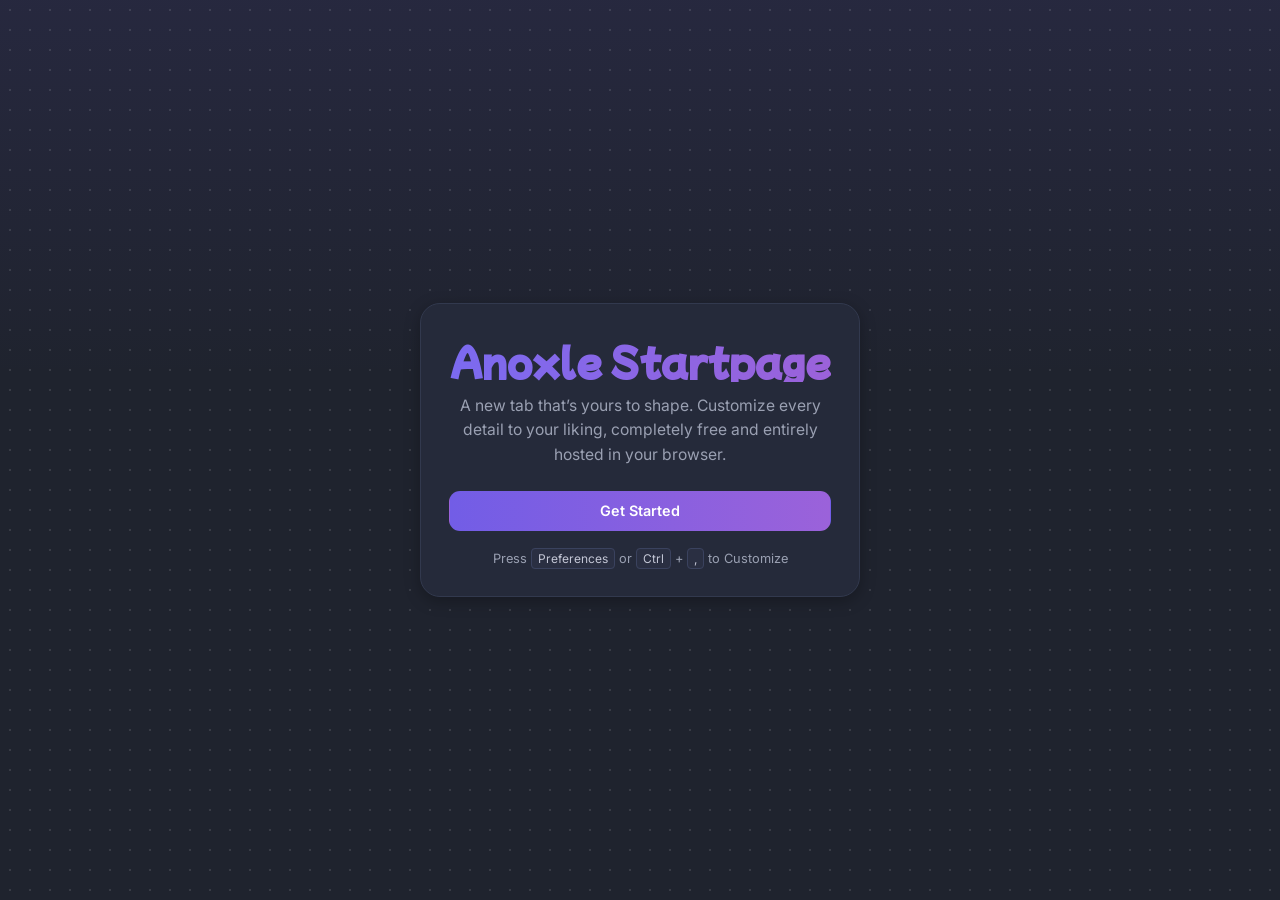
<file: components/onboarding/welcome-card.html>
<!DOCTYPE html>
<html lang="en">
<head>
<meta charset="UTF-8">
<meta name="viewport" content="width=device-width, initial-scale=1.0, viewport-fit=cover">
<title>Welcome to Anoxle Startpage</title>
<style>
  @import url('https://fonts.googleapis.com/css2?family=Mochiy+Pop+One&family=Inter:wght@500;600&display=swap');

  :root {
    --bg: #1f232e;
    --card: #252a3a;
    --border: #32394e;
    --text: #ffffff;
    --muted: #9aa0b2;
    --accent: #725de6;
    --brand-purple: #9b62da;
  }

  * { box-sizing: border-box; }

  body {
    margin: 0;
    padding: 16px;
    min-height: 100vh;
    display: flex;
    align-items: center;
    justify-content: center;
    background-color: var(--bg);
    background-image: 
      radial-gradient(rgba(255, 255, 255, 0.11) 1px, transparent 1px),
      linear-gradient(180deg, rgba(114, 93, 230, 0.09) 0%, rgba(114, 93, 230, 0) 42%);
    background-size: 20px 20px, 100% 100%;
    color: var(--text);
    font-family: 'Inter', system-ui, -apple-system, sans-serif;
    font-size: 14px;
    line-height: 1.5;
  }

  .intro-box {
    width: 100%;
    max-width: 440px;
    background: var(--card);
    border: 1px solid var(--border);
    border-radius: 20px;
    padding: 36px 28px 28px;
    text-align: center;
    box-shadow: 0 4px 16px rgba(0, 0, 0, 0.28);
    animation: fadeIn 0.45s ease both;
    transition: opacity 0.15s ease, transform 0.15s ease;
  }

  .intro-box.disappear {
    opacity: 0;
    transform: translateY(-2px);
    pointer-events: none;
  }

  .head-txt {
    font-family: 'Mochiy Pop One', sans-serif;
    font-size: clamp(1.8rem, 4vw, 2.3rem);
    margin: 0 0 12px;
    line-height: 1.15;
    background: linear-gradient(90deg, #7b6af0, #9b62da);
    -webkit-background-clip: text;
    background-clip: text;
    -webkit-text-fill-color: transparent;
    animation: revealUp 0.45s 0.06s both;
  }

  .sub-text {
    margin: 0 auto 24px;
    color: var(--muted);
    font-size: 0.98rem;
    line-height: 1.55;
    animation: revealUp 0.45s 0.14s both;
  }

  .nav-btn {
    width: 100%;
    height: 40px;
    padding: 0 18px;
    font: 600 0.90rem / 1 'Inter', sans-serif;
    color: white;
    background: linear-gradient(90deg, var(--accent), var(--brand-purple));
    border: 1px solid transparent;
    border-radius: 11px;
    cursor: pointer;
    transition: transform 0.15s ease, background 0.15s ease, box-shadow 0.15s ease;
    animation: revealUp 0.45s 0.22s both;
  }

  .nav-btn:hover {
    transform: translateY(-1px);
    background: linear-gradient(90deg, #7a6dea, #a46de2);
    box-shadow: 0 4px 12px rgba(114, 93, 230, 0.30);
  }

  .nav-btn:active {
    transform: scale(0.98);
  }

  .nav-btn:focus-visible {
    outline: none;
    box-shadow: 0 0 0 2px var(--bg), 0 0 0 3px rgba(114, 93, 230, 0.6);
  }

  .hint-note {
    margin-top: 18px;
    font-size: 0.8rem;
    color: var(--muted);
    text-align: center;
    animation: revealUp 0.45s 0.28s both;
  }

  kbd {
    font-family: 'Inter', sans-serif;
    font-size: 0.75rem;
    background: #2a2f42;
    border: 1px solid #3a425e;
    border-radius: 4px;
    padding: 2px 6px;
    color: #c4c7d6;
  }

  @keyframes fadeIn {
    from { opacity: 0; transform: translateY(8px); }
    to { opacity: 1; transform: none; }
  }

  @keyframes revealUp {
    from { opacity: 0; transform: translateY(10px); }
    to { opacity: 1; transform: none; }
  }
</style>
</head>
<body>

  <div class="intro-box" id="introCard" role="dialog" aria-labelledby="welcome-title">
    <h1 class="head-txt" id="welcome-title">Anoxle Startpage</h1>
    <p class="sub-text">A new tab that’s yours to shape. Customize every detail to your liking, completely free and entirely hosted in your browser.</p>

    <button id="enterBtn" class="nav-btn">Get Started</button>

    <div class="hint-note">
      Press <kbd>Preferences</kbd> or <kbd>Ctrl</kbd> + <kbd>,</kbd> to Customize
    </div>
  </div>

  <script>
    function closeCard(){
      var card = document.getElementById('introCard');
      if(window._cardClosed) return;
      window._cardClosed = true;
      card.classList.add('disappear');
      
      const storageKeys = { startpage_started: '1' };
      storageKeys.onboarding_shown = 'true';
      
      for(let key in storageKeys){
        try{
          localStorage.setItem(key, storageKeys[key]);
        }catch(e){}
      }
      
      try{
        if(window.parent && window.parent !== window){
          window.parent.postMessage({type:'ANOXLE_ONBOARDING_DONE'}, '*');
        }
      }catch(e){}
      setTimeout(() => {
        try{ window.parent.document.getElementById('onboarding-overlay')?.remove(); }catch(e){}
      }, 150);
    }

    const btn = document.getElementById('enterBtn');
    if(btn) btn.addEventListener('click', closeCard);
  </script>
</body>
</html>
</file>
<file: assets/fonts/google-fonts.css>
/* cyrillic-ext */
@font-face {
  font-family: 'JetBrains Mono';
  font-style: normal;
  font-weight: 300;
  font-display: swap;
  src: url(./tDbV2o-flEEny0FZhsfKu5WU4xD2OwG_TA.woff2) format('woff2');
  unicode-range: U+0460-052F, U+1C80-1C8A, U+20B4, U+2DE0-2DFF, U+A640-A69F, U+FE2E-FE2F;
}
/* cyrillic */
@font-face {
  font-family: 'JetBrains Mono';
  font-style: normal;
  font-weight: 300;
  font-display: swap;
  src: url(./tDbV2o-flEEny0FZhsfKu5WU4xD_OwG_TA.woff2) format('woff2');
  unicode-range: U+0301, U+0400-045F, U+0490-0491, U+04B0-04B1, U+2116;
}
/* greek */
@font-face {
  font-family: 'JetBrains Mono';
  font-style: normal;
  font-weight: 300;
  font-display: swap;
  src: url(./tDbV2o-flEEny0FZhsfKu5WU4xD4OwG_TA.woff2) format('woff2');
  unicode-range: U+0370-0377, U+037A-037F, U+0384-038A, U+038C, U+038E-03A1, U+03A3-03FF;
}
/* vietnamese */
@font-face {
  font-family: 'JetBrains Mono';
  font-style: normal;
  font-weight: 300;
  font-display: swap;
  src: url(./tDbV2o-flEEny0FZhsfKu5WU4xD0OwG_TA.woff2) format('woff2');
  unicode-range: U+0102-0103, U+0110-0111, U+0128-0129, U+0168-0169, U+01A0-01A1, U+01AF-01B0, U+0300-0301, U+0303-0304, U+0308-0309, U+0323, U+0329, U+1EA0-1EF9, U+20AB;
}
/* latin-ext */
@font-face {
  font-family: 'JetBrains Mono';
  font-style: normal;
  font-weight: 300;
  font-display: swap;
  src: url(./tDbV2o-flEEny0FZhsfKu5WU4xD1OwG_TA.woff2) format('woff2');
  unicode-range: U+0100-02BA, U+02BD-02C5, U+02C7-02CC, U+02CE-02D7, U+02DD-02FF, U+0304, U+0308, U+0329, U+1D00-1DBF, U+1E00-1E9F, U+1EF2-1EFF, U+2020, U+20A0-20AB, U+20AD-20C4, U+2113, U+2C60-2C7F, U+A720-A7FF;
}
/* latin */
@font-face {
  font-family: 'JetBrains Mono';
  font-style: normal;
  font-weight: 300;
  font-display: swap;
  src: url(./tDbV2o-flEEny0FZhsfKu5WU4xD7OwE.woff2) format('woff2');
  unicode-range: U+0000-00FF, U+0131, U+0152-0153, U+02BB-02BC, U+02C6, U+02DA, U+02DC, U+0304, U+0308, U+0329, U+2000-206F, U+20AC, U+2122, U+2191, U+2193, U+2212, U+2215, U+FEFF, U+FFFD;
}
/* cyrillic-ext */
@font-face {
  font-family: 'JetBrains Mono';
  font-style: normal;
  font-weight: 400;
  font-display: swap;
  src: url(./tDbV2o-flEEny0FZhsfKu5WU4xD2OwG_TA.woff2) format('woff2');
  unicode-range: U+0460-052F, U+1C80-1C8A, U+20B4, U+2DE0-2DFF, U+A640-A69F, U+FE2E-FE2F;
}
/* cyrillic */
@font-face {
  font-family: 'JetBrains Mono';
  font-style: normal;
  font-weight: 400;
  font-display: swap;
  src: url(./tDbV2o-flEEny0FZhsfKu5WU4xD_OwG_TA.woff2) format('woff2');
  unicode-range: U+0301, U+0400-045F, U+0490-0491, U+04B0-04B1, U+2116;
}
/* greek */
@font-face {
  font-family: 'JetBrains Mono';
  font-style: normal;
  font-weight: 400;
  font-display: swap;
  src: url(./tDbV2o-flEEny0FZhsfKu5WU4xD4OwG_TA.woff2) format('woff2');
  unicode-range: U+0370-0377, U+037A-037F, U+0384-038A, U+038C, U+038E-03A1, U+03A3-03FF;
}
/* vietnamese */
@font-face {
  font-family: 'JetBrains Mono';
  font-style: normal;
  font-weight: 400;
  font-display: swap;
  src: url(./tDbV2o-flEEny0FZhsfKu5WU4xD0OwG_TA.woff2) format('woff2');
  unicode-range: U+0102-0103, U+0110-0111, U+0128-0129, U+0168-0169, U+01A0-01A1, U+01AF-01B0, U+0300-0301, U+0303-0304, U+0308-0309, U+0323, U+0329, U+1EA0-1EF9, U+20AB;
}
/* latin-ext */
@font-face {
  font-family: 'JetBrains Mono';
  font-style: normal;
  font-weight: 400;
  font-display: swap;
  src: url(./tDbV2o-flEEny0FZhsfKu5WU4xD1OwG_TA.woff2) format('woff2');
  unicode-range: U+0100-02BA, U+02BD-02C5, U+02C7-02CC, U+02CE-02D7, U+02DD-02FF, U+0304, U+0308, U+0329, U+1D00-1DBF, U+1E00-1E9F, U+1EF2-1EFF, U+2020, U+20A0-20AB, U+20AD-20C4, U+2113, U+2C60-2C7F, U+A720-A7FF;
}
/* latin */
@font-face {
  font-family: 'JetBrains Mono';
  font-style: normal;
  font-weight: 400;
  font-display: swap;
  src: url(./tDbV2o-flEEny0FZhsfKu5WU4xD7OwE.woff2) format('woff2');
  unicode-range: U+0000-00FF, U+0131, U+0152-0153, U+02BB-02BC, U+02C6, U+02DA, U+02DC, U+0304, U+0308, U+0329, U+2000-206F, U+20AC, U+2122, U+2191, U+2193, U+2212, U+2215, U+FEFF, U+FFFD;
}
/* cyrillic-ext */
@font-face {
  font-family: 'JetBrains Mono';
  font-style: normal;
  font-weight: 700;
  font-display: swap;
  src: url(./tDbV2o-flEEny0FZhsfKu5WU4xD2OwG_TA.woff2) format('woff2');
  unicode-range: U+0460-052F, U+1C80-1C8A, U+20B4, U+2DE0-2DFF, U+A640-A69F, U+FE2E-FE2F;
}
/* cyrillic */
@font-face {
  font-family: 'JetBrains Mono';
  font-style: normal;
  font-weight: 700;
  font-display: swap;
  src: url(./tDbV2o-flEEny0FZhsfKu5WU4xD_OwG_TA.woff2) format('woff2');
  unicode-range: U+0301, U+0400-045F, U+0490-0491, U+04B0-04B1, U+2116;
}
/* greek */
@font-face {
  font-family: 'JetBrains Mono';
  font-style: normal;
  font-weight: 700;
  font-display: swap;
  src: url(./tDbV2o-flEEny0FZhsfKu5WU4xD4OwG_TA.woff2) format('woff2');
  unicode-range: U+0370-0377, U+037A-037F, U+0384-038A, U+038C, U+038E-03A1, U+03A3-03FF;
}
/* vietnamese */
@font-face {
  font-family: 'JetBrains Mono';
  font-style: normal;
  font-weight: 700;
  font-display: swap;
  src: url(./tDbV2o-flEEny0FZhsfKu5WU4xD0OwG_TA.woff2) format('woff2');
  unicode-range: U+0102-0103, U+0110-0111, U+0128-0129, U+0168-0169, U+01A0-01A1, U+01AF-01B0, U+0300-0301, U+0303-0304, U+0308-0309, U+0323, U+0329, U+1EA0-1EF9, U+20AB;
}
/* latin-ext */
@font-face {
  font-family: 'JetBrains Mono';
  font-style: normal;
  font-weight: 700;
  font-display: swap;
  src: url(./tDbV2o-flEEny0FZhsfKu5WU4xD1OwG_TA.woff2) format('woff2');
  unicode-range: U+0100-02BA, U+02BD-02C5, U+02C7-02CC, U+02CE-02D7, U+02DD-02FF, U+0304, U+0308, U+0329, U+1D00-1DBF, U+1E00-1E9F, U+1EF2-1EFF, U+2020, U+20A0-20AB, U+20AD-20C4, U+2113, U+2C60-2C7F, U+A720-A7FF;
}
/* latin */
@font-face {
  font-family: 'JetBrains Mono';
  font-style: normal;
  font-weight: 700;
  font-display: swap;
  src: url(./tDbV2o-flEEny0FZhsfKu5WU4xD7OwE.woff2) format('woff2');
  unicode-range: U+0000-00FF, U+0131, U+0152-0153, U+02BB-02BC, U+02C6, U+02DA, U+02DC, U+0304, U+0308, U+0329, U+2000-206F, U+20AC, U+2122, U+2191, U+2193, U+2212, U+2215, U+FEFF, U+FFFD;
}
/* vietnamese */
@font-face {
  font-family: 'Space Grotesk';
  font-style: normal;
  font-weight: 300;
  font-display: swap;
  src: url(./V8mDoQDjQSkFtoMM3T6r8E7mPb54C-s0.woff2) format('woff2');
  unicode-range: U+0102-0103, U+0110-0111, U+0128-0129, U+0168-0169, U+01A0-01A1, U+01AF-01B0, U+0300-0301, U+0303-0304, U+0308-0309, U+0323, U+0329, U+1EA0-1EF9, U+20AB;
}
/* latin-ext */
@font-face {
  font-family: 'Space Grotesk';
  font-style: normal;
  font-weight: 300;
  font-display: swap;
  src: url(./V8mDoQDjQSkFtoMM3T6r8E7mPb94C-s0.woff2) format('woff2');
  unicode-range: U+0100-02BA, U+02BD-02C5, U+02C7-02CC, U+02CE-02D7, U+02DD-02FF, U+0304, U+0308, U+0329, U+1D00-1DBF, U+1E00-1E9F, U+1EF2-1EFF, U+2020, U+20A0-20AB, U+20AD-20C4, U+2113, U+2C60-2C7F, U+A720-A7FF;
}
/* latin */
@font-face {
  font-family: 'Space Grotesk';
  font-style: normal;
  font-weight: 300;
  font-display: swap;
  src: url(./V8mDoQDjQSkFtoMM3T6r8E7mPbF4Cw.woff2) format('woff2');
  unicode-range: U+0000-00FF, U+0131, U+0152-0153, U+02BB-02BC, U+02C6, U+02DA, U+02DC, U+0304, U+0308, U+0329, U+2000-206F, U+20AC, U+2122, U+2191, U+2193, U+2212, U+2215, U+FEFF, U+FFFD;
}
/* vietnamese */
@font-face {
  font-family: 'Space Grotesk';
  font-style: normal;
  font-weight: 500;
  font-display: swap;
  src: url(./V8mDoQDjQSkFtoMM3T6r8E7mPb54C-s0.woff2) format('woff2');
  unicode-range: U+0102-0103, U+0110-0111, U+0128-0129, U+0168-0169, U+01A0-01A1, U+01AF-01B0, U+0300-0301, U+0303-0304, U+0308-0309, U+0323, U+0329, U+1EA0-1EF9, U+20AB;
}
/* latin-ext */
@font-face {
  font-family: 'Space Grotesk';
  font-style: normal;
  font-weight: 500;
  font-display: swap;
  src: url(./V8mDoQDjQSkFtoMM3T6r8E7mPb94C-s0.woff2) format('woff2');
  unicode-range: U+0100-02BA, U+02BD-02C5, U+02C7-02CC, U+02CE-02D7, U+02DD-02FF, U+0304, U+0308, U+0329, U+1D00-1DBF, U+1E00-1E9F, U+1EF2-1EFF, U+2020, U+20A0-20AB, U+20AD-20C4, U+2113, U+2C60-2C7F, U+A720-A7FF;
}
/* latin */
@font-face {
  font-family: 'Space Grotesk';
  font-style: normal;
  font-weight: 500;
  font-display: swap;
  src: url(./V8mDoQDjQSkFtoMM3T6r8E7mPbF4Cw.woff2) format('woff2');
  unicode-range: U+0000-00FF, U+0131, U+0152-0153, U+02BB-02BC, U+02C6, U+02DA, U+02DC, U+0304, U+0308, U+0329, U+2000-206F, U+20AC, U+2122, U+2191, U+2193, U+2212, U+2215, U+FEFF, U+FFFD;
}
/* vietnamese */
@font-face {
  font-family: 'Space Grotesk';
  font-style: normal;
  font-weight: 700;
  font-display: swap;
  src: url(./V8mDoQDjQSkFtoMM3T6r8E7mPb54C-s0.woff2) format('woff2');
  unicode-range: U+0102-0103, U+0110-0111, U+0128-0129, U+0168-0169, U+01A0-01A1, U+01AF-01B0, U+0300-0301, U+0303-0304, U+0308-0309, U+0323, U+0329, U+1EA0-1EF9, U+20AB;
}
/* latin-ext */
@font-face {
  font-family: 'Space Grotesk';
  font-style: normal;
  font-weight: 700;
  font-display: swap;
  src: url(./V8mDoQDjQSkFtoMM3T6r8E7mPb94C-s0.woff2) format('woff2');
  unicode-range: U+0100-02BA, U+02BD-02C5, U+02C7-02CC, U+02CE-02D7, U+02DD-02FF, U+0304, U+0308, U+0329, U+1D00-1DBF, U+1E00-1E9F, U+1EF2-1EFF, U+2020, U+20A0-20AB, U+20AD-20C4, U+2113, U+2C60-2C7F, U+A720-A7FF;
}
/* latin */
@font-face {
  font-family: 'Space Grotesk';
  font-style: normal;
  font-weight: 700;
  font-display: swap;
  src: url(./V8mDoQDjQSkFtoMM3T6r8E7mPbF4Cw.woff2) format('woff2');
  unicode-range: U+0000-00FF, U+0131, U+0152-0153, U+02BB-02BC, U+02C6, U+02DA, U+02DC, U+0304, U+0308, U+0329, U+2000-206F, U+20AC, U+2122, U+2191, U+2193, U+2212, U+2215, U+FEFF, U+FFFD;
}
/* greek */
@font-face {
  font-family: 'Syne';
  font-style: normal;
  font-weight: 600;
  font-display: swap;
  src: url(./8vIH7w4qzmVxm2NL9Hz_.woff2) format('woff2');
  unicode-range: U+0370-0377, U+037A-037F, U+0384-038A, U+038C, U+038E-03A1, U+03A3-03FF;
}
/* latin-ext */
@font-face {
  font-family: 'Syne';
  font-style: normal;
  font-weight: 600;
  font-display: swap;
  src: url(./8vIH7w4qzmVxm25L9Hz_.woff2) format('woff2');
  unicode-range: U+0100-02BA, U+02BD-02C5, U+02C7-02CC, U+02CE-02D7, U+02DD-02FF, U+0304, U+0308, U+0329, U+1D00-1DBF, U+1E00-1E9F, U+1EF2-1EFF, U+2020, U+20A0-20AB, U+20AD-20C4, U+2113, U+2C60-2C7F, U+A720-A7FF;
}
/* latin */
@font-face {
  font-family: 'Syne';
  font-style: normal;
  font-weight: 600;
  font-display: swap;
  src: url(./8vIH7w4qzmVxm2BL9A.woff2) format('woff2');
  unicode-range: U+0000-00FF, U+0131, U+0152-0153, U+02BB-02BC, U+02C6, U+02DA, U+02DC, U+0304, U+0308, U+0329, U+2000-206F, U+20AC, U+2122, U+2191, U+2193, U+2212, U+2215, U+FEFF, U+FFFD;
}
/* greek */
@font-face {
  font-family: 'Syne';
  font-style: normal;
  font-weight: 800;
  font-display: swap;
  src: url(./8vIH7w4qzmVxm2NL9Hz_.woff2) format('woff2');
  unicode-range: U+0370-0377, U+037A-037F, U+0384-038A, U+038C, U+038E-03A1, U+03A3-03FF;
}
/* latin-ext */
@font-face {
  font-family: 'Syne';
  font-style: normal;
  font-weight: 800;
  font-display: swap;
  src: url(./8vIH7w4qzmVxm25L9Hz_.woff2) format('woff2');
  unicode-range: U+0100-02BA, U+02BD-02C5, U+02C7-02CC, U+02CE-02D7, U+02DD-02FF, U+0304, U+0308, U+0329, U+1D00-1DBF, U+1E00-1E9F, U+1EF2-1EFF, U+2020, U+20A0-20AB, U+20AD-20C4, U+2113, U+2C60-2C7F, U+A720-A7FF;
}
/* latin */
@font-face {
  font-family: 'Syne';
  font-style: normal;
  font-weight: 800;
  font-display: swap;
  src: url(./8vIH7w4qzmVxm2BL9A.woff2) format('woff2');
  unicode-range: U+0000-00FF, U+0131, U+0152-0153, U+02BB-02BC, U+02C6, U+02DA, U+02DC, U+0304, U+0308, U+0329, U+2000-206F, U+20AC, U+2122, U+2191, U+2193, U+2212, U+2215, U+FEFF, U+FFFD;
}
</file>
<file: assets/app.css>
:root{--bg:#1e1e2e;--text:#cdd6f4;--subtext:#a6adc8;--overlay:#181825db;--accent:#cba6f7;--border:#313244;--hint:#585b70;--search-top:50%;--search-left:50%;--search-w:640px;--search-h:56px;--ql-top:62%;--ql-left:50%;--ql-w:640px;--ql-h:auto;--widget-top:28%;--widget-left:50%;--widget-w:auto;--widget-h:auto;--bg-blur:0px;--bg-dark:0;--clock-scale:1;--clock-glow:0;--search-radius:14;--search-font:19;--search-pad:16;--search-border-w:1;--search-blur:0;--search-shadow:10;--search-opacity:100;--ql-gap:12;--ql-icon:18;--ql-radius:12;--ql-pad:10;--ql-scale:1;--search-text-color:var(--text);--search-bg-custom:transparent;--custom-container-bg:transparent;--custom-container-border:transparent}.theme-overcast{--bg:#141516;--text:#d0d0cb;--subtext:#a8a8a3;--overlay:#141516db;--accent:#c0bfbc;--border:#2b2d2f;--hint:#6b6d6e}.theme-mocha{--bg:#1e1e2e;--text:#cdd6f4;--subtext:#a6adc8;--overlay:#181825db;--accent:#cba6f7;--border:#313244;--hint:#585b70}.theme-dark{--bg:#1a191d;--text:#f3f3f6;--subtext:#a09fa9;--overlay:#18181bdb;--accent:#8b5cf6;--border:#28272d;--hint:#706f7a}.theme-black{--bg:#0a0a0a;--text:#fff;--subtext:#a0a0a0;--overlay:#0a0a0acc;--accent:#9a62da;--border:#1a1a1a;--hint:#555}.theme-light{--bg:#f9fafb;--text:#1f2937;--subtext:#6b7280;--overlay:#fffc;--accent:#6366f1;--border:#e5e7eb;--hint:#9ca3af}.theme-modern{--bg:#f0f0f5;--text:#1c1c28;--subtext:#5c5c72;--overlay:#ffffffbf;--accent:#3b82f6;--border:#dcdce6;--hint:#9999ad}*{box-sizing:border-box}html,body{overscroll-behavior:none;height:100dvh;overflow:hidden}body{background-color:var(--bg);color:var(--subtext);-webkit-user-select:none;user-select:none;-webkit-font-smoothing:antialiased;margin:0;font-family:system-ui,-apple-system,Segoe UI,sans-serif;position:relative}.edit-active .drag-box,.edit-active .sizer,.edit-active .move-handle{touch-action:none}#bg-image{z-index:-2;filter:blur(var(--bg-blur));background-position:50%;background-size:cover;position:fixed;inset:0}#bg-overlay{z-index:-1;opacity:var(--bg-dark);pointer-events:none;background:#000;position:fixed;inset:0}.drag-box{z-index:10;contain:layout;flex-direction:column;justify-content:center;display:flex;position:absolute;transform:translate(-50%,-50%)}.edit-active .drag-box{outline:1px dashed var(--accent);outline-offset:4px;background:0 0;border-radius:8px;min-height:50px}.edit-active.move-mode .drag-box{cursor:move}.edit-active .drag-box.selected-box{outline:1px solid var(--accent);outline-offset:4px;z-index:20;background-color:#0000000d;background-image:linear-gradient(#ffffff0f 1px,#0000 1px),linear-gradient(90deg,#ffffff0f 1px,#0000 1px);background-position:50%;background-size:20px 20px}.search-wrap{top:var(--search-top);left:var(--search-left);width:var(--search-w);height:var(--search-h);max-width:95vw}.ql-wrap{top:var(--ql-top);left:var(--ql-left);width:var(--ql-w);height:var(--ql-h);max-width:95vw}.widget-wrap{top:var(--widget-top);left:var(--widget-left);width:var(--widget-w);height:var(--widget-h);text-align:center;transform-origin:50%;min-width:280px;max-width:95vw;transform:translate(-50%,-50%) scale(var(--clock-scale))}.sizer{background:var(--accent);border:1px solid var(--bg);z-index:30;display:none;position:absolute}.sizer.circle{border-radius:50%;width:12px;height:12px}.sizer.bar{border-radius:3px;width:36px;height:5px;left:50%;transform:translate(-50%)}.edit-active .sizer{display:block}.size-e{cursor:ew-resize;top:50%;right:-8px;transform:translateY(-50%)}.size-w{cursor:ew-resize;top:50%;left:-8px;transform:translateY(-50%)}.size-s{cursor:ns-resize;bottom:-6px}.size-n{cursor:ns-resize;top:-6px}.move-handle{background:var(--accent);width:20px;height:20px;color:var(--bg);cursor:grab;z-index:40;border-radius:4px;justify-content:center;align-items:center;display:none;position:absolute}.move-handle:after{content:"";clip-path:polygon(50% 0%,0% 100%,100% 100%);background:currentColor;width:12px;height:12px}.move-handle.up{top:-35px;left:50%;transform:translate(-50%)}.move-handle.down{bottom:-35px;left:50%;transform:translate(-50%)}.move-handle.left{top:50%;left:-35px;transform:translateY(-50%)rotate(-90deg)}.move-handle.right{top:50%;right:-35px;transform:translateY(-50%)rotate(90deg)}.move-handle.down:after{transform:rotate(180deg)}.edit-active.move-mode .drag-box.selected-box .move-handle{display:flex}#clock-root{flex-direction:column;align-items:center;width:100%;display:flex}.widget-greet{color:var(--accent);text-transform:uppercase;letter-spacing:3px;margin-bottom:var(--clock-gap-greet,8px);font-size:.875rem;font-weight:700}.widget-time{color:var(--text);text-shadow:0 0 var(--clock-glow) var(--accent);line-height:.9;transition:all .25s}.widget-time .colon.blink{animation:1.6s infinite blink}@keyframes blink{0%,45%{opacity:1}50%,to{opacity:.15}}.widget-date{color:var(--subtext);margin-top:var(--clock-gap-date,8px);font-size:1.15rem;font-weight:500}.preset-basic .widget-time{letter-spacing:-2px;font-family:Syne,system-ui,sans-serif;font-size:clamp(3.5rem,7vw,5.8rem);font-weight:800}.preset-minimal .widget-time{letter-spacing:10px;text-transform:uppercase;font-family:Space Grotesk,system-ui,sans-serif;font-size:clamp(2.6rem,5.5vw,4.6rem);font-weight:300}.preset-minimal .widget-greet{letter-spacing:8px;font-size:.7rem}.preset-minimal .widget-date{letter-spacing:2px;text-transform:uppercase;font-size:.9rem;font-weight:300}.preset-contained .widget-time{letter-spacing:-1px;border:2px solid var(--border);background:var(--overlay);border-radius:14px;padding:14px 26px;font-family:JetBrains Mono,monospace;font-size:clamp(2.4rem,5vw,4rem);font-weight:700}.preset-stacked .widget-time{gap:var(--clock-gap-stacked,6px);flex-direction:column;align-items:center;font-family:Syne,sans-serif;font-weight:800;display:flex}.preset-stacked .stack-row{align-items:baseline;gap:14px;line-height:.85;display:flex}.preset-stacked .stack-num{font-size:clamp(3rem,6vw,5rem)}.preset-stacked .stack-lbl{letter-spacing:3px;text-transform:uppercase;color:var(--accent);text-align:left;min-width:62px;font-size:.7rem;font-weight:700}#word-clock{text-align:center;max-width:420px;color:var(--text);font-family:Space Grotesk,sans-serif;font-size:clamp(1.8rem,3.2vw,2.6rem);font-weight:300;line-height:1.25;display:none}#word-clock b{color:var(--accent);font-weight:700}.preset-word .widget-time{display:none!important}.preset-word #word-clock{display:block}.preset-word .widget-greet,.preset-word .widget-date{margin-top:var(--clock-gap-word,12px)}.input-wrap{align-items:center;width:100%;height:100%;display:flex;position:relative}.search-bar{width:100%;color:var(--search-text-color);z-index:2;background:var(--overlay);caret-color:auto;border-style:solid;outline:none;font-family:inherit;transition:all .2s,box-shadow .2s;position:relative}.search-bar::placeholder{color:var(--search-placeholder-color,var(--hint));opacity:var(--search-placeholder-opacity,.7)}.search-bar:focus::placeholder{color:#0000!important;opacity:0!important}.search-bar::-webkit-search-cancel-button{appearance:none;display:none}.search-bar::-webkit-search-decoration{appearance:none;display:none}.search-bar::-webkit-search-results-button{appearance:none;display:none}.search-bar::-webkit-search-results-decoration{appearance:none;display:none}.search-bar[data-style=minimal]{border:none!important;border-bottom:2px solid var(--border)!important;background:0 0!important;border-radius:0!important}.search-bar[data-style=pill]{border-radius:9999px!important}.search-bar[data-style=soft-square]{border-radius:12px!important}.search-bar[data-style=block]{border-radius:8px!important}.search-bar[data-style=glass]{-webkit-backdrop-filter:blur(16px);backdrop-filter:blur(16px);border-radius:16px!important}.search-bar[data-style=outline]{border-width:3px!important;border-radius:8px!important}.search-bar[data-color=smart]{background-color:color-mix(in srgb, var(--bg) 80%, transparent)!important;border-color:var(--border)!important}.search-bar[data-color=smart-fluent]{background-color:color-mix(in srgb, var(--overlay) 60%, transparent)!important;-webkit-backdrop-filter:blur(24px)saturate(180%)!important;backdrop-filter:blur(24px)saturate(180%)!important;border-color:color-mix(in srgb, var(--border) 60%, transparent)!important}.search-bar[data-color=custom]{background-color:var(--custom-container-bg)!important;border-color:var(--custom-container-border)!important}.search-bar.fx-active:focus{box-shadow:var(--fx-box-shadow,none)!important;border-color:var(--fx-border-color,transparent)!important}.edit-active .search-bar{pointer-events:none}.edit-active #form-search,.edit-active #form-search *{pointer-events:none!important}.search-tag{background:var(--accent);color:var(--bg);z-index:5;white-space:nowrap;pointer-events:none;border-radius:999px;align-items:center;gap:8px;padding:6px 14px;font-size:.9rem;font-weight:700;transition:opacity .2s,transform .2s;display:none;position:absolute;top:50%;left:0;transform:translateY(-50%);box-shadow:0 2px 10px #00000026}.search-tag.show{animation:.3s cubic-bezier(.17,.89,.32,1.28) forwards pop-in;display:flex}.search-tag img{object-fit:contain;background:#fff;border-radius:50%;width:16px;height:16px}@keyframes pop-in{0%{opacity:0;transform:translateY(-50%)scale(.8)}to{opacity:1;transform:translateY(-50%)scale(1)}}.ghost-hint{color:var(--search-hint-color,var(--subtext));pointer-events:none;z-index:3;white-space:pre;text-overflow:ellipsis;text-shadow:0 0 2px #0000004d;align-items:center;height:100%;font-family:inherit;transition:all .2s;display:flex;position:absolute;top:0;left:0;right:108px;overflow:hidden}.engine-toggle{right:calc(var(--go-arrow-w,52px) - 4px);color:color-mix(in srgb, var(--search-text-color,var(--text)) 55%, transparent);cursor:pointer;z-index:5;letter-spacing:1px;border:1px solid #0000;border-radius:6px;align-items:center;padding:6px 10px;font-size:.7rem;font-weight:700;transition:all .18s;display:flex;position:absolute;top:50%;transform:translateY(-50%)}.engine-toggle:hover{opacity:1;background:var(--overlay)}.engine-toggle.active{color:var(--accent);border-color:var(--accent);background:color-mix(in srgb,var(--accent) 15%, transparent)}.go-arrow{right:0;top:calc((100% - var(--go-arrow-h,100%)) / 2);width:var(--go-arrow-w,52px);height:var(--go-arrow-h,100%);box-sizing:border-box;appearance:none;cursor:pointer;z-index:4;background:0 0;border:none;justify-content:center;align-items:center;min-height:0;max-height:none;margin:0;padding:0;display:flex;position:absolute}.go-arrow:before{content:"";border-radius:var(--go-arrow-radius,0px);background:var(--go-arrow-bg,var(--overlay));opacity:var(--go-arrow-opacity,1);pointer-events:none;position:absolute;inset:0}.go-arrow i{z-index:1;color:var(--go-arrow-color,inherit);opacity:var(--go-arrow-icon-opacity,1);transform:translateX(var(--go-arrow-icon-x,0px));font-size:.85rem;position:relative}.quick-links{justify-content:center;gap:var(--ql-gap);width:100%;transform:scale(var(--ql-scale));transform-origin:50%;flex-wrap:wrap;display:flex}.ql-btn{background:color-mix(in srgb, var(--ql-bg,var(--overlay)) calc(var(--ql-op,100) * 1%), transparent);border:1px solid var(--ql-border-color,var(--border));color:var(--ql-text-color,var(--text));padding:var(--ql-pad) calc(var(--ql-pad)*1.4);border-radius:var(--ql-radius);-webkit-backdrop-filter:blur(var(--ql-blur,10px));backdrop-filter:blur(var(--ql-blur,10px));align-items:center;gap:10px;font-size:.9rem;font-weight:600;text-decoration:none;transition:transform .22s cubic-bezier(.4,0,.2,1),box-shadow .25s cubic-bezier(.34,1,.64,1),border-color .25s cubic-bezier(.22,1,.36,1),background-color .25s cubic-bezier(.5,0,.15,1);display:flex;position:relative;overflow:hidden}.ql-btn:before{content:"";opacity:0;background:linear-gradient(135deg,#ffffff0f,#0000);transition:opacity .25s;position:absolute;inset:0}.ql-btn:after{content:"";pointer-events:auto;position:absolute;inset:0 0 -8px}.ql-btn:hover{transform:var(--ql-hover-transform,translateY(-3px));border-color:var(--ql-hover-bordercolor,var(--border));box-shadow:var(--ql-hover-shadow,none)}.ql-btn:hover:before{opacity:var(--ql-hover-overlay,1)}.ql-btn img{width:var(--ql-icon);height:var(--ql-icon);background:var(--ql-icon-bg,#fff);transform-origin:50%;backface-visibility:hidden;border-radius:5px;padding:2px;transition:transform .25s ease-out}.ql-btn .ql-shortcut{color:color-mix(in srgb, var(--ql-text-color,var(--text)) 55%, transparent);letter-spacing:.04em;flex-shrink:0;margin-left:auto;padding-left:8px;font-family:ui-monospace,monospace;font-size:.68rem;font-weight:600}.ql-btn:hover img{transform:var(--ql-hover-img,scale(1.08))}body.ql-fx-preview .ql-btn{transform:var(--ql-hover-transform,translateY(-3px));border-color:var(--ql-hover-bordercolor,var(--border));box-shadow:var(--ql-hover-shadow,none)}body.ql-fx-preview .ql-btn:before{opacity:var(--ql-hover-overlay,1)}body.ql-fx-preview .ql-btn img{transform:var(--ql-hover-img,scale(1.08))}.ql-preset-minimal .ql-btn{box-shadow:none;padding:var(--ql-pad) calc(var(--ql-pad)*1.2);background:0 0;border:none}.ql-preset-minimal .ql-btn:hover{box-shadow:none;border-color:#0000}.ql-preset-glass .ql-btn{background:color-mix(in srgb,var(--overlay) calc(var(--ql-op,100) * 0.45%), transparent);-webkit-backdrop-filter:blur(calc(var(--ql-blur,10px) + 10px)) saturate(160%);backdrop-filter:blur(calc(var(--ql-blur,10px) + 10px)) saturate(160%)}.ql-preset-dock .quick-links{box-shadow:none;padding:var(--ql-dock-pad-y,10px) var(--ql-dock-pad-x,14px);border-radius:var(--ql-dock-radius,18px);width:fit-content;max-width:100%;min-width:var(--ql-dock-min-w,0);min-height:var(--ql-dock-min-h,0);background:0 0;border:none;grid-auto-rows:min-content;align-content:center;margin:0 auto;position:relative;transform:none!important}.ql-preset-dock .quick-links:before{content:"";background:var(--ql-dock-bg,var(--overlay));border:var(--ql-dock-border-w,1px) solid var(--ql-dock-border-color,var(--border));border-radius:var(--ql-dock-radius,18px);box-shadow:var(--ql-dock-shadow,0 10px 30px #0003);-webkit-backdrop-filter:blur(var(--ql-dock-blur,0px));opacity:var(--ql-dock-opacity,1);pointer-events:none;z-index:0;position:absolute;inset:0}.ql-preset-dock .quick-links .ql-btn{zoom:var(--ql-scale,1);z-index:1;align-self:center;position:relative}@supports ((-moz-appearance:none)){.ql-preset-dock .ql-btn{-webkit-backdrop-filter:none}}@keyframes dockStylingIn{0%{opacity:0;transform:translateY(-14px)scale(.98)}to{opacity:1;transform:translateY(0)scale(1)}}.set-card.dock-appear{animation:.42s cubic-bezier(.34,1.2,.64,1) dockStylingIn}.ql-preset-block .quick-links{grid-template-columns:repeat(auto-fill,minmax(140px,1fr));display:grid}.preview-mode .ql-btn,.edit-active .ql-btn,.edit-active .ql-btn:after,.preview-mode .ql-btn:after{pointer-events:none!important}.foot-bar{opacity:.47;z-index:1000;pointer-events:none;justify-content:space-between;align-items:center;transition:opacity .3s;display:flex;position:fixed;bottom:24px;left:24px;right:24px}.foot-bar:hover{opacity:1}.foot-bar>*{pointer-events:auto}.edit-active .foot-bar{display:none}.btn{border:1px solid var(--border);color:var(--text);cursor:pointer;background:0 0;border-radius:6px;justify-content:center;align-items:center;gap:6px;padding:6px 12px;font-family:inherit;font-size:.8rem;font-weight:500;line-height:1.2;transition:background-color .1s,border-color .14s ease-out,color .12s ease-in-out;display:inline-flex}.btn:hover{border-color:color-mix(in srgb, var(--border) 60%, var(--text));background:#ffffff0d}.btn-primary{background:var(--accent);color:var(--bg);border-color:var(--accent)}.btn-primary:hover{background:var(--accent);border-color:var(--accent);filter:brightness(1.08)}.btn-danger{color:#ef4444;background:0 0;border-color:#ef444466}.btn-danger:hover{color:#ef4444;background:#ef44441f;border-color:#ef4444}.btn-full{width:100%}.x-btn{color:#585b70;cursor:pointer;background:0 0;border:none;border-radius:8px;flex-shrink:0;justify-content:center;align-items:center;width:32px;height:32px;padding:0;transition:all .2s cubic-bezier(.4,0,.2,1);display:inline-flex;position:relative}.x-btn i{font-size:.75rem;transition:all .25s cubic-bezier(.34,1,.64,1)}.x-btn:before{content:"";opacity:0;background:#ef444414;border-radius:8px;transition:all .2s cubic-bezier(.22,1,.36,1);position:absolute;inset:0;transform:scale(.85)}.x-btn:hover{color:#ef4444}.x-btn:hover:before{opacity:1;transform:scale(1)}.x-btn:hover i{transform:rotate(90deg)scale(1.1)}.x-btn:active{transform:scale(.92)}.x-btn[disabled],.x-btn[style*=cursor\:not-allowed]{pointer-events:none;opacity:.3!important;cursor:not-allowed!important}.x-btn[disabled]:hover,.x-btn[style*=cursor\:not-allowed]:hover{color:#585b70}.x-btn[disabled]:hover:before,.x-btn[style*=cursor\:not-allowed]:hover:before{opacity:0;transform:scale(.85)}.x-btn[disabled]:hover i,.x-btn[style*=cursor\:not-allowed]:hover i{transform:none}#ql-manage-mini .x-btn,#studio-ql-list .x-btn,#list-fav .x-btn{transition:color .1s linear;transform:none}#ql-manage-mini .x-btn i,#studio-ql-list .x-btn i,#list-fav .x-btn i{transition:color .13s;transform:none}#ql-manage-mini .x-btn:before,#studio-ql-list .x-btn:before,#list-fav .x-btn:before{display:none}#ql-manage-mini .x-btn:hover,#studio-ql-list .x-btn:hover,#list-fav .x-btn:hover{color:var(--text)}#ql-manage-mini .x-btn:hover i,#studio-ql-list .x-btn:hover i,#list-fav .x-btn:hover i,#ql-manage-mini .x-btn:active,#studio-ql-list .x-btn:active,#list-fav .x-btn:active{transform:none}#studio-ql-list .x-btn{width:24px;height:24px}#list-grps .x-btn,#list-grps .x-btn i{transition:color .1s}#list-grps .x-btn:before{display:none}#list-grps .x-btn:hover{color:var(--text)}#list-grps .x-btn:hover i,#list-grps .x-btn:active{transform:none}input[type=text].kb-input{cursor:pointer;text-align:center;flex-shrink:0;width:140px;padding:11px 6px;font-family:ui-monospace,monospace;font-size:.8rem}.kb-input:focus{border-color:var(--accent);box-shadow:0 0 0 2px color-mix(in srgb, var(--accent) 30%, transparent)}.kb-row{flex-direction:column;align-items:stretch;gap:6px;padding:8px 0;display:flex}.kb-row span{color:#e5e4e8;font-size:.88rem}#ql-shortcuts-list .qlsc-row{background:var(--overlay);border:1px solid var(--border);box-sizing:border-box;border-radius:8px;flex-shrink:0;align-items:center;gap:10px;min-height:46px;padding:8px 12px;line-height:1.4;transition:border-color .14s ease-out,background-color .14s ease-out;display:flex}#ql-shortcuts-list .qlsc-row:hover{border-color:color-mix(in srgb, var(--border) 60%, var(--text))}#ql-shortcuts-list .qlsc-name{text-overflow:ellipsis;white-space:nowrap;color:var(--text);flex:1;font-size:.88rem;font-weight:500;overflow:hidden}#ql-shortcuts-list .qlsc-empty{text-align:center;color:var(--hint);padding:28px 16px;font-size:.85rem;line-height:1.5}.qlsc-header{border-bottom:1px solid var(--border);justify-content:space-between;align-items:center;padding:16px 20px;display:flex}.qlsc-title{letter-spacing:.06em;text-transform:uppercase;color:#a2a1ab;align-items:center;gap:9px;font-size:.7rem;font-weight:600;display:flex}.qlsc-title i{color:var(--accent);font-size:.85rem}.qlsc-hint{color:var(--subtext);margin:14px 0 0;padding:0 20px;font-size:.78rem;line-height:1.4}.qlsc-conflicts{color:#ef4444;padding:0 20px 12px;font-size:.78rem;line-height:1.4}.qlsc-footer{border-top:1px solid var(--border);justify-content:flex-end;padding:14px 20px;display:flex}.text-add-btn{color:var(--subtext);letter-spacing:.08em;text-transform:uppercase;cursor:pointer;background:0 0;border:none;padding:6px 10px;font-family:inherit;font-size:.85rem;font-weight:600;transition:color .14s ease-out;display:inline-block}.text-add-btn:hover{color:var(--text)}.tab-jump{color:var(--accent);cursor:pointer;border-bottom:1px dotted color-mix(in srgb,var(--accent) 60%, transparent);font-weight:600;transition:opacity .12s,border-color .12s}.tab-jump:hover{opacity:.8;border-bottom-color:var(--accent)}@keyframes tabHlPulse{0%{box-shadow:0 0 0 0 color-mix(in srgb,var(--accent) 65%, transparent)}70%{box-shadow:0 0 0 6px color-mix(in srgb,var(--accent) 0%, transparent)}to{box-shadow:0 0 0 0 color-mix(in srgb,var(--accent) 0%, transparent)}}.tab-hl{animation:.9s ease-out 2 tabHlPulse;border-color:var(--accent)!important}#btn-add-ql-mini{color:var(--subtext);letter-spacing:.08em;text-transform:uppercase;padding:6px 10px;font-size:.85rem;font-weight:600;transition:color .12s ease-in-out;background:0 0!important;border:none!important}#btn-add-ql-mini:hover{color:var(--text);filter:none;background:0 0!important;border-color:#0000!important}#btn-add-ql-mini:active{transform:none}button[data-action=resetTabName],button[data-action=resetTabIcon]{color:var(--subtext);padding:6px 8px;transition:none;background:0 0!important;border:none!important}button[data-action=resetTabName]:hover,button[data-action=resetTabIcon]:hover{color:var(--text);background:0 0!important;border-color:#0000!important}.grp-chevron{color:#6f6e78;flex-shrink:0;justify-content:center;align-items:center;width:16px;height:16px;display:inline-flex}.grp-chevron i{font-size:.6rem}.grp-chevron.is-collapsed i{transform:rotate(-90deg)}.mobile-only{display:none}@media (width<=840px){.mobile-only{display:block}}.list-head:hover .grp-chevron{color:var(--text)}.fav-row{border-bottom:1px solid #ffffff0a;border-radius:8px;justify-content:space-between;align-items:center;padding:8px 10px 8px 14px;transition:all .14s;display:flex}.fav-row:last-child{border-bottom:none}#fav-editor-wrap{margin-top:12px;display:none}#fav-editor{resize:vertical;color:#f4f3f8;white-space:pre;-webkit-user-select:text;user-select:text;background:#1a1a1e;border:1px solid #403f49;border-radius:8px;outline:none;width:100%;height:300px;padding:11px 14px;font-family:JetBrains Mono,ui-monospace,monospace;font-size:.86rem;line-height:1.6;transition:border-color .2s,box-shadow .2s;display:block;overflow:auto}#fav-editor:focus{border-color:var(--accent);box-shadow:0 0 0 2px color-mix(in srgb, var(--accent) 30%, transparent)}#fav-editor-status{color:var(--hint);text-align:right;margin-top:6px;font-size:.72rem}.fav-row:hover{background:#ffffff09}.fav-row span{color:#d4d4d8;letter-spacing:.02em;font-family:JetBrains Mono,ui-monospace,monospace;font-size:.86rem}.x-btn:focus-visible{outline:2px solid var(--accent);outline-offset:2px}.keys-info{color:var(--subtext);background:0 0;border:1px solid #0000;border-radius:8px;padding:6px 0;font-size:.75rem}kbd{background:var(--bg);border:1px solid var(--border);color:var(--text);box-shadow:0 1px 0 var(--border);border-radius:4px;margin:0 2px;padding:2px 8px;font-family:ui-monospace,monospace;font-size:.75rem}.modal-overlay{-webkit-backdrop-filter:blur(6px);backdrop-filter:blur(6px);z-index:300;opacity:0;background:#0c0c0eb8;justify-content:center;align-items:center;transition:opacity .2s;display:none;position:fixed;inset:0}.modal-overlay.show{opacity:1;display:flex}.modal-box{color:#fcfcff;-webkit-user-select:text;user-select:text;background:#1c1b22;border:1px solid #302f38;border-radius:12px;grid-template-rows:1fr auto;grid-template-columns:260px 1fr;width:1000px;max-width:96vw;height:85vh;max-height:800px;transition:transform .2s;display:grid;overflow:hidden;transform:scale(.98);box-shadow:0 20px 60px #00000073}.modal-overlay.show .modal-box{transform:scale(1)}.tabs-col{background:#2b2a33;border-right:1px solid #302f38;flex-direction:column;gap:2px;padding:12px 8px;display:flex;overflow:hidden auto}.tab-btn{cursor:pointer;color:#a09fa9;-webkit-user-select:none;user-select:none;border-left:2px solid #0000;border-radius:5px;align-items:center;gap:10px;margin:0 2px;padding:8px 12px;font-size:.84rem;font-weight:500;transition:background-color .1s linear,color .13s,border-color .1s;display:flex}.tab-btn:hover{color:#fff;background:#3e3e46}.tab-btn.active{color:#fff;border-left-color:var(--accent);background:#3e3d46}.tab-pane{background:#1c1b22;padding:28px;display:none;overflow-y:auto}.tab-pane.show{display:block}.tab-pane::-webkit-scrollbar{width:8px}.tab-pane::-webkit-scrollbar-thumb{background:#403f49;border-radius:4px}.set-card{background:#29282d;border:1px solid #3e3e46;border-radius:10px;margin-bottom:12px;padding:14px}.set-label{letter-spacing:.06em;text-transform:uppercase;color:#a2a1ab;margin-bottom:10px;font-size:.7rem;font-weight:600;display:block}.set-sublabel{color:#9f9ea8;margin-bottom:6px;font-size:.78rem;font-weight:500;display:block}.field-label{color:#a09fa9;text-transform:uppercase;letter-spacing:.05em;margin-bottom:6px;font-size:.72rem;font-weight:500;display:block}.grid-2{grid-template-columns:1fr 1fr;gap:14px;display:grid}.flex-row{align-items:center;gap:10px;display:flex}input[type=text],input[type=number],select{color:#f3f3f6;-webkit-user-select:auto;user-select:auto;background:#1a191d;border:1px solid #3e3d46;border-radius:8px;outline:none;width:100%;padding:11px 14px;font-size:.9rem;transition:border-color .2s,box-shadow .2s}input[type=color]{appearance:none;cursor:pointer;background:0 0;border:1px solid #403f49;border-radius:8px;overflow:hidden;padding:0!important}input[type=color]::-webkit-color-swatch-wrapper{padding:0}input[type=color]::-webkit-color-swatch{border:none;border-radius:0}input[type=color]::-moz-color-swatch{border:none;border-radius:0}input:focus,select:focus{border-color:var(--accent);box-shadow:0 0 0 2px color-mix(in srgb, var(--accent) 30%, transparent)}input[type=text]:disabled,input[type=number]:disabled{cursor:not-allowed}.toggle-row{border-bottom:1px solid #ffffff0d;justify-content:space-between;align-items:center;padding:8px 0;display:flex}.toggle-row:last-child{border-bottom:none}.check-row{align-items:center;gap:10px;padding:5px 0;display:flex}.check-row input[type=checkbox]{width:16px;height:16px;accent-color:var(--accent);cursor:pointer}.check-row label{color:#e3e3e7;cursor:pointer;-webkit-user-select:none;user-select:none;font-size:.84rem}input[type=range]{appearance:none;cursor:pointer;-webkit-user-select:auto;user-select:auto;touch-action:none;background:0 0;width:100%;height:22px}input[type=range]::-webkit-slider-runnable-track{background:#3e3e46;border-radius:2px;height:4px}input[type=range]::-webkit-slider-thumb{-webkit-appearance:none;background:var(--accent);cursor:pointer;border:none;border-radius:50%;width:14px;height:14px;margin-top:-5px;transition:transform .14s ease-out}input[type=range]::-moz-range-track{background:#3e3d46;border-radius:2px;height:4px}input[type=range]::-moz-range-thumb{background:var(--accent);cursor:pointer;border:none;border-radius:50%;width:14px;height:14px;transition:transform .12s ease-in-out}.range-row{flex-direction:column;gap:6px;margin-bottom:12px;display:flex}.range-top{justify-content:space-between;align-items:center;display:flex}.range-val{color:var(--subtext);text-align:center;cursor:pointer;background:0 0;border:1px solid #0000;border-radius:4px;min-width:36px;padding:2px 6px;font-family:ui-monospace,monospace;font-size:.72rem;font-weight:500;transition:background-color .1s linear,border-color .13s;position:relative}.range-val:hover{border-color:var(--border);background:#ffffff0d}.num-overlay input[type=number]::-webkit-inner-spin-button{-webkit-appearance:none;margin:0}.num-overlay input[type=number]::-webkit-outer-spin-button{-webkit-appearance:none;margin:0}.num-overlay input[type=number]{appearance:textfield}.switch{flex-shrink:0;width:34px;height:20px;display:inline-block;position:relative}.switch input{opacity:0;cursor:pointer;width:100%;height:100%;margin:0;padding:0;position:absolute;inset:0}.slider{cursor:pointer;pointer-events:none;background:#403f49;border-radius:20px;transition:background-color .16s ease-out;position:absolute;inset:0}.switch input:focus-visible+.slider{outline:2px solid var(--accent);outline-offset:2px}.slider:before{content:"";background:var(--subtext);border-radius:50%;width:14px;height:14px;transition:transform .15s ease-in-out,background-color .14s;position:absolute;top:3px;left:3px}input:checked+.slider{background:var(--accent)}input:checked+.slider:before{background:var(--bg);transform:translate(14px)}.modal-bottom{background:#2b2a33;border-top:1px solid #302f38;grid-column:1/-1;justify-content:space-between;align-items:center;padding:16px 24px;display:flex}.studio-view{z-index:130;background:var(--bg);color:var(--text);display:none;position:fixed;inset:0;overflow:hidden}.studio-view.open{display:flex}.studio-preview{background:radial-gradient(1200px 600px at 50% 10%, color-mix(in srgb, var(--bg) 88%, var(--accent) 10%), var(--bg));flex:1;justify-content:center;align-items:center;padding:32px;display:flex;position:relative;overflow:hidden}.studio-preview-bg{opacity:.55;filter:blur(var(--bg-blur));pointer-events:none;background-position:50%;background-size:cover;position:absolute;inset:0}.studio-preview-overlay{opacity:var(--bg-dark);pointer-events:none;background:#000;position:absolute;inset:0}.studio-topbar{background:var(--overlay);border-bottom:1px solid var(--border);z-index:5;justify-content:space-between;align-items:center;height:56px;padding:0 18px;display:flex;position:absolute;top:0;left:0;right:0}.studio-tabs{align-items:stretch;height:100%;display:flex}.studio-tab{color:var(--subtext);cursor:pointer;background:0 0;border:none;justify-content:center;align-items:center;padding:0 18px;font-family:inherit;font-size:.85rem;font-weight:500;line-height:1;transition:color .14s ease-out;display:inline-flex;position:relative}.studio-tab:after{content:"";background:0 0;border-radius:2px;height:2px;transition:background-color .12s ease-in-out;position:absolute;top:calc(50% + 15px);left:18px;right:18px}.studio-tab:hover{color:var(--text)}.studio-tab.active{color:var(--text);font-weight:600}.studio-tab.active:after{background:var(--accent)}.studio-live-switcher,.studio-sheet-pos{border:1px solid var(--border);width:auto;color:var(--text);cursor:pointer;background:0 0;border-radius:5px;outline:none;padding:4px 8px;font-family:inherit;font-size:.72rem;display:none}.studio-save-exit-btn{display:none!important}body.studio-live-preview .studio-live-switcher{display:inline-block}body.studio-live-preview .studio-save-exit-btn{display:inline-flex!important}.studio-side{background:var(--bg);border-left:1px solid var(--border);flex-direction:column;width:420px;display:flex;overflow:hidden}.studio-side-header{border-bottom:1px solid var(--border);justify-content:space-between;align-items:center;padding:16px 20px;display:flex}.studio-side-body{flex-direction:column;flex:1;gap:18px;padding:20px;display:flex;overflow-y:auto}.studio-side-body::-webkit-scrollbar{width:6px}.studio-side-body::-webkit-scrollbar-thumb{background:var(--border);border-radius:3px}.preset-cards{grid-template-columns:1fr 1fr;gap:8px;display:grid}.preset-card{border:1px solid var(--border);cursor:pointer;text-align:center;background:0 0;border-radius:6px;padding:10px;transition:border-color .1s linear,background-color .13s}.preset-card:hover{border-color:color-mix(in srgb, var(--border) 60%, var(--text))}.preset-card.active{border-color:var(--accent);background:color-mix(in srgb, var(--accent) 10%, transparent)}.preset-card .p-icon{color:var(--subtext);margin-bottom:4px;font-size:1.1rem}.preset-card .p-name{color:var(--text);font-size:.78rem;font-weight:600}.preset-card .p-desc{color:var(--subtext);opacity:.7;margin-top:2px;font-size:.66rem}.studio-side .set-card{background:color-mix(in srgb, var(--bg) 90%, var(--text) 6%);border:1px solid var(--border);border-radius:12px;margin:0;padding:18px}.studio-side .set-label{letter-spacing:.05em;text-transform:uppercase;color:color-mix(in srgb, var(--subtext) 80%, var(--text) 20%);border-bottom:1px solid var(--border);align-items:center;gap:9px;margin-bottom:14px;padding-bottom:12px;font-size:.78rem;font-weight:600;display:flex}.studio-side .set-label i{color:var(--accent);text-align:center;flex-shrink:0;width:14px;font-size:.85rem}.studio-side .set-sublabel{color:var(--subtext);font-size:.82rem;font-weight:500}.studio-side .check-row{gap:11px;padding:7px 0}.studio-side .check-row input[type=checkbox]{width:17px;height:17px}.studio-side .check-row label{color:var(--text);font-size:.87rem}.studio-side .toggle-row{padding:10px 0}.studio-side .toggle-row span{color:var(--text);font-size:.87rem}.studio-side .switch{width:38px;height:22px}.studio-side .slider:before{width:16px;height:16px}.studio-side input:checked+.slider:before{transform:translate(16px)}.studio-side .range-row{gap:9px;margin-bottom:18px}.studio-side .range-row:last-child{margin-bottom:0}.studio-side .range-val{font-size:.76rem}.studio-side input[type=range]::-webkit-slider-runnable-track{height:5px}.studio-side input[type=range]::-webkit-slider-thumb{width:16px;height:16px;margin-top:-5.5px}.studio-side input[type=range]::-moz-range-track{height:5px}.studio-side input[type=range]::-moz-range-thumb{width:16px;height:16px}.studio-side input[type=text],.studio-side input[type=number],.studio-side select{background:color-mix(in srgb, var(--bg) 88%, var(--text) 5%);border-color:var(--border);color:var(--text);border-radius:9px;padding:11px 13px;font-size:.86rem}.studio-side input[type=color]{border-color:var(--border)}.studio-side .grid-2{gap:12px}.studio-side .flex-row{gap:8px}.studio-side .preset-cards{gap:10px}.studio-side .preset-card{background:color-mix(in srgb, var(--bg) 93%, var(--text) 4%);border-radius:10px;padding:14px 10px}.studio-side .preset-card .p-icon{margin-bottom:6px;font-size:1.25rem}.studio-side .preset-card .p-name{font-size:.82rem}.studio-side .preset-card .p-desc{font-size:.7rem}.ai-platform-row{cursor:pointer;background:#191a1e;border:1px solid #3e3e46;border-radius:8px;justify-content:space-between;align-items:center;gap:10px;margin-bottom:6px;padding:10px 12px;transition:border-color .1s,background-color .14s ease-out;display:flex}.ai-platform-row:hover{border-color:color-mix(in srgb, var(--accent) 40%, #3e3d46)}.ai-platform-row.active{background:#1a1a1e;border-color:#ffffff73}.ai-platform-name{color:#e4e3e9;flex-wrap:wrap;align-items:center;gap:8px;min-width:0;font-size:.88rem;font-weight:500;display:flex}.ai-badge{color:#706f7a;text-transform:uppercase;white-space:nowrap;letter-spacing:.02em;background:0 0;border:none;border-radius:0;padding:0;font-size:.62rem;font-weight:500}.ai-info-btn{color:#a2a1ab;cursor:pointer;background:#403f49;border:1px solid #514f5c;border-radius:50%;flex-shrink:0;justify-content:center;align-items:center;width:16px;height:16px;padding:0;font-family:ui-monospace,monospace;font-size:.62rem;font-weight:700;line-height:1;transition:background-color .12s ease-in-out,color .1s linear;display:inline-flex;position:relative}.ai-info-btn:hover{color:#f5f4f7;background:#52505e}.ai-info-btn:after{content:attr(data-tip);color:#fafaff;white-space:normal;text-align:left;z-index:60;pointer-events:none;opacity:0;letter-spacing:0;text-transform:none;background:#2b2a33;border:1px solid #514e5a;border-radius:5px;width:max-content;max-width:260px;padding:6px 10px;font-size:.72rem;font-weight:400;line-height:1.4;transition:opacity .16s ease-out;position:absolute;top:130%;left:0;transform:translate(-10px)}.ai-info-btn:hover:after,.ai-info-btn.tip-show:after{opacity:1}.ai-check{width:20px;height:20px;color:var(--accent);opacity:0;flex-shrink:0;justify-content:center;align-items:center;font-size:.85rem;transition:opacity .15s ease-in-out;display:inline-flex}.ai-platform-row.active .ai-check{opacity:1}.hud-bar{background:var(--overlay);border:1px solid var(--border);z-index:80;border-radius:8px;align-items:center;gap:2px;padding:4px;display:none;position:fixed;top:16px;left:50%;transform:translate(-50%)}.hud-bar.show{display:flex}.hud-btn{color:var(--subtext);cursor:pointer;background:0 0;border:none;border-radius:5px;justify-content:center;align-items:center;height:28px;padding:0 12px;font-family:inherit;font-size:.8rem;font-weight:500;line-height:1;transition:background-color .13s,color .1s;display:inline-flex}.hud-btn:hover{color:var(--text);background:#ffffff0f}.hud-btn.active{color:var(--text);background:var(--border)}.hud-btn-ghost{color:var(--subtext)}.hud-btn-primary{background:var(--accent);color:var(--bg)}.hud-btn-primary:hover{background:var(--accent);color:var(--bg);filter:brightness(1.08)}.needs-save,.needs-save:hover{color:#111!important;filter:none!important;background:#fff!important;border-color:#fff!important}.needs-save i{color:#111!important}.hud-divider{background:var(--border);width:1px;height:18px;margin:0 4px}.hud-snap{height:28px;color:var(--subtext);cursor:pointer;-webkit-user-select:none;user-select:none;border-radius:5px;align-items:center;gap:8px;padding:0 10px;font-size:.8rem;font-weight:500;transition:color .14s ease-out;display:inline-flex}.hud-snap:hover{color:var(--text)}.hud-snap input{display:none}.hud-snap-slider{background:var(--border);border-radius:7px;width:26px;height:14px;transition:background-color .14s;display:inline-block;position:relative}.hud-snap-slider:before{content:"";background:var(--subtext);border-radius:50%;width:10px;height:10px;transition:transform .16s ease-out,background-color .15s ease-in-out;position:absolute;top:2px;left:2px}.hud-snap input:checked+.hud-snap-slider{background:var(--accent)}.hud-snap input:checked+.hud-snap-slider:before{background:var(--bg);transform:translate(12px)}.hud-hint{color:var(--hint);z-index:79;pointer-events:none;letter-spacing:.02em;font-size:.72rem;display:none;position:fixed;top:62px;left:50%;transform:translate(-50%)}.hud-hint.show{display:block}.grid-bg{z-index:5;pointer-events:none;background-image:linear-gradient(#ffffff0d 1px,#0000 1px),linear-gradient(90deg,#ffffff0d 1px,#0000 1px);background-size:20px 20px;transition:opacity .14s;display:none;position:fixed;inset:0}.list-wrap{background:#1a191d;border:1px solid #3e3e46;border-radius:6px;flex-direction:column;gap:8px;max-height:400px;margin-bottom:12px;padding:8px;display:flex;overflow-y:auto}.list-wrap::-webkit-scrollbar{width:6px}.list-wrap::-webkit-scrollbar-thumb{background:#3e3d46;border-radius:3px}.list-row{background:#28282d;border:1px solid #403f49;border-radius:6px;padding:12px}.list-head{cursor:pointer;color:#fbfbff;border-bottom:1px solid #3e3e46;align-items:center;gap:8px;margin-bottom:12px;padding-bottom:8px;display:flex}.row-grid{grid-template-columns:40px 1fr 1.5fr 1fr auto;align-items:center;gap:8px;margin-bottom:8px;display:grid}.list-row .row-grid{grid-template-columns:60px 1.5fr 2fr 1.5fr 104px;gap:10px}#ql-manage-mini .row-grid{cursor:grab;grid-template-columns:1fr 2fr auto}#studio-ql-list .row-grid{cursor:grab;grid-template-columns:1fr 2fr auto;gap:8px}#ql-manage-mini .row-grid input,#studio-ql-list .row-grid input{cursor:text}#ql-manage-mini .row-grid:active,#studio-ql-list .row-grid:active{cursor:grabbing}#ql-manage-mini .row-grid .x-btn,#studio-ql-list .row-grid .x-btn{width:28px;height:28px}.ql-row-btns{align-items:center;gap:3px;display:flex}.ql-row-btns .x-btn[disabled]{opacity:.3;cursor:not-allowed}.row-grid.drag-over{opacity:.4;border-top:2px solid var(--accent);margin-top:-2px}.srch-wrap{margin:0 4px 10px;position:relative}#pref-search{box-sizing:border-box;width:100%;margin:0;padding:9px 30px 9px 12px;font-size:.82rem}#pref-search::placeholder{color:#72717c}.srch-clear{color:#72717c;cursor:pointer;background:0 0;border:none;border-radius:4px;justify-content:center;align-items:center;width:24px;height:24px;font-size:.8rem;transition:color .12s,background .12s;display:none;position:absolute;top:50%;right:4px;transform:translateY(-50%)}.srch-clear:hover{color:var(--text);background:#ffffff0f}.srch-clear.show{display:flex}.modal-box.searching .tabs-col .tab-btn,.modal-box.searching .tabs-col hr{display:none}.modal-box.searching .tab-pane{display:none!important}.modal-box.searching #search-results{display:block!important}#search-results{padding:20px 28px;display:none}.sr-header{letter-spacing:.06em;text-transform:uppercase;color:#72717c;margin-bottom:16px;font-size:.72rem;font-weight:600}.sr-result{cursor:pointer;margin-bottom:10px;padding:14px 16px;transition:border-color .14s ease-out,background-color .14s ease-out;position:relative}.sr-result:hover{border-color:color-mix(in srgb, var(--border) 60%, var(--text));background:#2e2d33}.sr-result:hover .sr-jump{opacity:1}.sr-chip{letter-spacing:.05em;text-transform:uppercase;color:var(--accent);background:color-mix(in srgb, var(--accent) 12%, transparent);border-radius:4px;align-items:center;gap:5px;margin-bottom:10px;padding:3px 8px;font-size:.65rem;font-weight:600;display:inline-flex}.sr-jump{color:#72717c;opacity:0;font-size:.7rem;font-weight:500;transition:opacity .12s;position:absolute;top:14px;right:16px}.sr-result mark{background:color-mix(in srgb, var(--accent) 25%, transparent);color:var(--text);border-radius:2px;padding:0 1px}.sr-empty{text-align:center;color:#72717c;padding:48px 20px;font-size:.88rem;line-height:1.5}.sr-empty i{color:#4a4954;margin-bottom:12px;font-size:1.8rem;display:block}.sr-result input,.sr-result select,.sr-result button,.sr-result .switch,.sr-result .preset-card,.sr-result .text-add-btn,.sr-result .tab-jump{pointer-events:none}.sr-result .toggle-row{border-bottom:none}#tour-overlay{z-index:99990;pointer-events:auto;opacity:0;transition:opacity .25s;display:none;position:fixed;inset:0}#tour-overlay.tour-active{opacity:1;display:block}#tour-spotlight{pointer-events:none;border-radius:10px;transition:top .35s cubic-bezier(.4,0,.2,1),left .35s cubic-bezier(.4,0,.2,1),width .35s cubic-bezier(.4,0,.2,1),height .35s cubic-bezier(.4,0,.2,1);position:absolute;box-shadow:0 0 0 9999px #000000d1}#tour-card{pointer-events:auto;background:#1c1b22;border:1px solid #403f49;border-radius:12px;width:320px;max-width:calc(100vw - 24px);padding:18px 20px;transition:opacity .22s,transform .22s;position:absolute;box-shadow:0 12px 40px #00000080}#tour-card.tour-fading{opacity:0;transform:translateY(6px)}#tour-step{letter-spacing:.06em;text-transform:uppercase;color:var(--accent);margin-bottom:6px;font-size:.7rem;font-weight:600}#tour-msg{color:var(--subtext);margin-bottom:16px;font-size:.88rem;line-height:1.55}#tour-actions{justify-content:space-between;align-items:center;gap:8px;display:flex}#tour-progress{color:#72717c;font-size:.72rem;font-weight:500}#tour-btns{gap:6px;display:flex}@media (width<=840px){.srch-wrap{flex-shrink:0;width:140px;min-width:140px;margin:0 4px}}.mode-switch{top:var(--ms-top,16px);bottom:var(--ms-bottom,auto);transform:translateX(-50%) scale(var(--ms-scale,1));transform-origin:var(--ms-origin,center top);background:var(--ms-bg,var(--overlay));border:1px solid var(--border);z-index:55;-webkit-backdrop-filter:blur(12px);backdrop-filter:blur(12px);border-radius:99px;padding:4px;display:none;position:fixed;left:50%;box-shadow:0 4px 16px #0003}.mmb-track{border-radius:99px;align-items:center;display:flex;position:relative;overflow:hidden}.mmb-slider-bg{background:var(--ms-active-bg,var(--accent));z-index:0;pointer-events:none;border-radius:99px;width:80px;height:100%;transition:transform .3s cubic-bezier(.22,1,.36,1);position:absolute;top:0;left:0}.mmb-slider-bg.ask-active{transform:translate(80px)}.mmb-btn{z-index:1;cursor:pointer;width:80px;color:var(--ms-text,var(--subtext));text-align:center;-webkit-user-select:none;user-select:none;white-space:nowrap;-webkit-tap-highlight-color:transparent;background:0 0;border:none;padding:7px 0;font-family:inherit;font-size:.85rem;font-weight:700;transition:color .3s;position:relative}.mmb-btn.active{color:var(--bg)}@media (width<=1024px){.mode-switch{display:flex}}.edit-active .mode-switch,.preview-mode .mode-switch{display:none!important}.mobile-controls{background:var(--overlay);border:1px solid var(--border);z-index:90;-webkit-backdrop-filter:blur(12px);backdrop-filter:blur(12px);border-radius:16px;flex-direction:column;gap:12px;width:90vw;max-width:400px;padding:16px;display:none;position:fixed;bottom:24px;left:50%;transform:translate(-50%);box-shadow:0 8px 32px #0000004d}#mobile-edit-bar{display:none}#mobile-edit-menu{transform-origin:0 0;flex-direction:column;gap:6px;margin-top:6px;display:none}#mobile-edit-bar.open #mobile-edit-menu{animation:.22s cubic-bezier(.34,1.2,.64,1) mobMenuIn;display:flex}@keyframes mobMenuIn{0%{opacity:0;transform:translateY(-6px)scale(.92)}to{opacity:1;transform:translateY(0)scale(1)}}.mob-ctrl-title{color:var(--hint);letter-spacing:.03em;margin-bottom:2px;font-size:.72rem}.mem-btn{border-radius:8px;flex-shrink:0;justify-content:center;align-items:center;width:40px;height:40px;display:inline-flex;padding:0!important}.mem-btn i{margin:0;font-size:1rem}.edit-toast{bottom:calc(20px + env(safe-area-inset-bottom));color:var(--subtext);letter-spacing:.02em;text-shadow:0 1px 3px #0006;opacity:0;pointer-events:none;z-index:96;white-space:nowrap;font-size:.78rem;font-weight:500;transition:opacity .22s ease-out,transform .2s ease-in-out;position:fixed;left:50%;transform:translate(-50%)translateY(8px)}.edit-toast.show{opacity:1;transform:translate(-50%)translateY(0)}@media (width<=840px){.modal-box{border-radius:0;grid-template-rows:auto 1fr auto;grid-template-columns:1fr;width:100%;max-width:100%;height:100%;max-height:100%}.tabs-col{touch-action:pan-y;scrollbar-width:auto;scrollbar-color:#72717c #1c1b22;border-bottom:1px solid #302f38;border-right:none;flex-direction:row;gap:4px;padding:10px 12px 14px;overflow-x:scroll}.tabs-col::-webkit-scrollbar{height:10px}.tabs-col::-webkit-scrollbar-track{background:#1c1b22;border-radius:5px}.tabs-col::-webkit-scrollbar-thumb{background:#6f6e78;border:2px solid #1c1b22;border-radius:5px}.tabs-col::-webkit-scrollbar-thumb:hover{background:var(--accent)}.tab-btn{white-space:nowrap;border-bottom:3px solid #0000;border-left:none;flex-shrink:0;padding:8px 14px}.tab-btn:hover{color:#9f9ea8;background:0 0}.tab-btn.active,.tab-btn.active:hover{color:#fff;border-left:none;border-bottom-color:var(--accent);background:#3e3d46}.tab-pane{padding:16px;padding-bottom:env(safe-area-inset-bottom)}.studio-view{flex-direction:column}.studio-side{border-top:1px solid #302f38;border-left:none;width:100%;height:50%;position:relative}.studio-preview{height:50%}.studio-topbar{-webkit-overflow-scrolling:touch;scrollbar-width:none;touch-action:pan-x;justify-content:flex-start;gap:8px;height:auto;min-height:48px;padding:6px 10px;overflow:auto hidden}.studio-topbar::-webkit-scrollbar{display:none}.studio-topbar>*,.studio-tabs{flex-shrink:0}.grid-2{grid-template-columns:1fr}.list-row .row-grid{grid-template-columns:1fr!important}#ql-manage-mini .row-grid,#studio-ql-list .row-grid{grid-template-columns:1fr 2fr auto!important}.list-head{flex-wrap:wrap;gap:8px}.in-grp-n{width:100%!important;max-width:100%!important}.foot-bar{flex-direction:column;align-items:center;gap:12px;bottom:16px;left:16px;right:16px}.modal-bottom{padding-bottom:calc(14px + env(safe-area-inset-bottom))}#help-bar{display:none!important}body.pref-min #btn-prefs{z-index:1000;font-size:1.25rem;position:fixed;inset:16px 16px auto auto;background:0 0!important;border:none!important;padding:8px!important}body.pref-min #btn-prefs .pref-text{display:none}.hud-bar,.hud-hint{display:none!important}#mobile-edit-bar{z-index:95;-webkit-backdrop-filter:none;backdrop-filter:none;background:0 0;border:none;border-radius:0;flex-direction:column;justify-content:flex-start;align-items:flex-start;gap:0;padding:0;position:fixed;top:8px;left:8px;right:auto}body.edit-active.is-mobile #mobile-edit-bar{display:flex}#mobile-edit-menu{background:var(--overlay);border:1px solid var(--border);-webkit-backdrop-filter:blur(12px);backdrop-filter:blur(12px);border-radius:12px;padding:6px;box-shadow:0 8px 24px #00000047}#m-btn-menu{background:var(--overlay);border:1px solid var(--border);-webkit-backdrop-filter:blur(12px);backdrop-filter:blur(12px);position:relative;box-shadow:0 4px 12px #00000038}#m-btn-menu .snake-outline{pointer-events:none;opacity:0;width:calc(100% + 6px);height:calc(100% + 6px);transition:opacity .55s cubic-bezier(.5,0,.15,1);position:absolute;top:-3px;left:-3px;overflow:visible}#m-btn-menu .snake-outline rect{fill:none;stroke:#fff;stroke-width:1px;stroke-linecap:round;stroke-linejoin:round;stroke-dasharray:20 80;stroke-dashoffset:100px;animation:1.1s linear infinite snakeRun}#m-btn-menu.snake-active .snake-outline{opacity:1}@keyframes snakeRun{0%{stroke-dashoffset:100px}to{stroke-dashoffset:0}}}body.studio-full-preview #studio-clock-mount,body.studio-full-preview #studio-search-mount,body.studio-full-preview #studio-links-mount,body.studio-live-preview #studio-clock-mount,body.studio-live-preview #studio-search-mount,body.studio-live-preview #studio-links-mount{display:none!important}body.studio-full-preview #widget-box,body.studio-full-preview #search-box,body.studio-full-preview #ql-box,body.studio-live-preview #widget-box,body.studio-live-preview #search-box,body.studio-live-preview #ql-box{z-index:140;pointer-events:none}body.studio-full-preview .mode-switch,body.studio-live-preview .mode-switch{display:none!important}body:has(.studio-view.open) .foot-bar{display:none!important}:is(body:has(.studio-view.open).studio-full-preview .foot-bar,body:has(.studio-view.open).studio-live-preview .foot-bar){display:flex!important}:is(body:has(.studio-view.open).studio-full-preview #btn-prefs,body:has(.studio-view.open).studio-live-preview #btn-prefs){pointer-events:none!important}@media (width<=840px){body:has(#modal-settings.show) #btn-prefs{display:none!important}}body.studio-full-preview .studio-view,body.studio-full-preview .studio-preview,body.studio-live-preview .studio-view,body.studio-live-preview .studio-preview{background:0 0!important}body.studio-full-preview .studio-topbar,body.studio-full-preview .studio-side,body.studio-full-preview .studio-preview-bg,body.studio-full-preview .studio-preview-overlay,body.studio-live-preview .studio-topbar,body.studio-live-preview .studio-preview-bg,body.studio-live-preview .studio-preview-overlay{display:none!important}body.studio-live-preview .studio-preview{z-index:130;padding:0;position:fixed;inset:0}body.studio-live-preview .studio-side{z-index:200;border:1px solid var(--border);background:var(--bg);border-radius:10px;width:380px;height:calc(100vh - 90px);max-height:700px;position:fixed;top:70px;right:20px;box-shadow:0 20px 60px #0006}body.studio-live-preview .studio-side-header{cursor:grab;-webkit-user-select:none;user-select:none;background:var(--overlay);border-radius:10px 10px 0 0}body.studio-live-preview .studio-side-header:active{cursor:grabbing}body.studio-live-preview .studio-side-header>div:first-child{white-space:nowrap;text-overflow:ellipsis;overflow:hidden;font-size:.85rem!important}body.studio-live-preview .studio-live-switcher{box-sizing:border-box;border-radius:6px;max-width:92px;height:30px!important;padding:0 8px!important;font-size:.75rem!important;line-height:1!important}body.studio-live-preview .studio-save-exit-btn,body.studio-live-preview .studio-side-header>div:last-child>.btn:not(.studio-mobile-action){box-sizing:border-box;border-radius:6px;flex-shrink:0;justify-content:center;align-items:center;height:30px!important;padding:0 10px!important;font-size:.75rem!important;line-height:1!important;display:inline-flex!important}.studio-sheet-toggle{bottom:calc(20px + env(safe-area-inset-bottom));z-index:260;background:var(--accent);color:var(--bg);cursor:pointer;-webkit-tap-highlight-color:transparent;border:none;border-radius:999px;align-items:center;gap:8px;padding:12px 20px;font-family:inherit;font-size:.85rem;font-weight:600;transition:bottom .3s ease-out;display:none;position:fixed;left:50%;transform:translate(-50%);box-shadow:0 8px 24px #0006}.studio-sheet-toggle.sheet-open{bottom:calc(var(--sheet-h,75vh) + 16px)}body.sheet-resizing .studio-sheet-toggle{transition:none}.studio-sheet-grip{display:none}@media (width<=840px){body.studio-live-preview .studio-sheet-toggle{display:inline-flex}body.studio-live-preview:has(.studio-side.sheet-open) .studio-view{z-index:250}body.studio-live-preview .studio-side{width:100%;height:var(--sheet-h,75vh);border:1px solid var(--border);z-index:245;border-bottom:none;border-radius:18px 18px 0 0;max-height:95vh;transition:transform .3s cubic-bezier(.4,0,.2,1);position:fixed;inset:auto 0 0;transform:translateY(100%);box-shadow:0 -12px 40px #00000073}body.studio-live-preview .studio-side.sheet-open{transform:translateY(0)}body.studio-live-preview .studio-side-header{cursor:default;border-radius:18px 18px 0 0;padding-top:22px;position:relative}body.studio-live-preview .studio-side-header:before{content:"";background:var(--border);border-radius:2px;width:44px;height:4px;position:absolute;top:10px;left:50%;transform:translate(-50%)}body.studio-live-preview .studio-sheet-grip{cursor:ns-resize;touch-action:none;z-index:10;-webkit-tap-highlight-color:transparent;background:0 0;height:34px;display:block;position:absolute;top:0;left:0;right:0}body.studio-live-preview.sheet-pos-top .studio-side-header{border-radius:0;padding-top:12px}body.studio-live-preview.sheet-pos-top .studio-sheet-grip{top:auto;bottom:0}body.studio-live-preview.sheet-pos-top .studio-side-body{padding-bottom:32px}body.studio-live-preview.sheet-pos-top .studio-side{border-top:none;border-bottom:1px solid var(--border);border-radius:0 0 18px 18px;top:0;bottom:auto;transform:translateY(-100%);box-shadow:0 12px 40px #00000073}body.studio-live-preview.sheet-pos-top .studio-side.sheet-open{transform:translateY(0)}body.studio-live-preview.sheet-pos-top .studio-sheet-toggle.sheet-open{bottom:auto;top:calc(var(--sheet-h,75vh) + 16px)}body.studio-live-preview.sheet-pos-top .studio-side-header{border-bottom:none;border-top:1px solid var(--border);border-radius:0 0 18px 18px;order:2;padding-top:12px;padding-bottom:26px}body.studio-live-preview.sheet-pos-top .studio-side-header:before{display:none}body.studio-live-preview.sheet-pos-top .studio-side-body{order:1;padding-top:14px;padding-bottom:14px}body.studio-live-preview.sheet-pos-top .studio-sheet-grip{height:32px;top:auto;bottom:0}body.studio-live-preview.sheet-pos-top .studio-sheet-grip:after{content:"";background:var(--border);border-radius:2px;width:44px;height:4px;position:absolute;bottom:10px;left:50%;transform:translate(-50%)}body.studio-live-preview .studio-sheet-pos{box-sizing:border-box;border-radius:6px;max-width:118px;height:30px;padding:0 8px;font-size:.75rem;line-height:1;display:inline-block}}.studio-mobile-action,.studio-desktop-revert{display:none}@media (width>=841px){.studio-desktop-revert{flex-shrink:0;justify-content:center;align-items:center;padding:6px 10px;display:inline-flex}}@media (width<=840px){.studio-mobile-action,.studio-side-header .btn:not(.studio-mobile-action):not(.studio-save-exit-btn):not(.studio-desktop-revert){box-sizing:border-box;flex-shrink:0;justify-content:center;align-items:center;width:34px;height:34px;display:inline-flex;padding:0!important}body.studio-live-preview .studio-mobile-action{display:none}}.studio-scroll-gutter{display:none}@media (width<=840px){.studio-side-body{padding:18px 18px 18px 40px}.studio-scroll-gutter{z-index:8;touch-action:none;cursor:ns-resize;-webkit-tap-highlight-color:transparent;background:0 0;width:38px;display:block;position:absolute;top:0;bottom:0;left:0;pointer-events:auto!important}.studio-scroll-gutter:before{content:"";background:linear-gradient(to right, color-mix(in srgb, var(--border) 40%, transparent), transparent);opacity:0;pointer-events:none;border-radius:0 12px 12px 0;transition:opacity .16s ease-out;position:absolute;inset:8px 0}.studio-scroll-gutter:active:before{opacity:1}.studio-scroll-gutter:after{content:"";background:var(--border);opacity:.8;pointer-events:none;border-radius:2px;width:4px;height:72px;position:absolute;top:50%;left:50%;transform:translate(-50%,-50%)}.studio-side-header{z-index:5;position:relative}.range-row{margin-bottom:26px}.range-row input[type=range]{height:18px}}#compact-ask-toggle{background:var(--overlay);border:1px solid var(--border);z-index:6;-webkit-backdrop-filter:blur(8px);backdrop-filter:blur(8px);opacity:0;pointer-events:none;border-radius:99px;padding:3px;transition:all .25s cubic-bezier(.34,1.56,.64,1);display:none;position:absolute;top:-36px;right:0;transform:translateY(10px)scale(.8);box-shadow:0 4px 12px #0003}#compact-ask-toggle.show{opacity:1;pointer-events:auto;transform:translateY(0)scale(1)}.c-ask-btn{color:var(--subtext);cursor:pointer;background:0 0;border:none;border-radius:99px;padding:4px 12px;font-size:.7rem;font-weight:700;transition:background .2s,color .2s}.c-ask-btn.active{background:var(--accent);color:var(--bg)}@media (width<=840px){#compact-ask-toggle{display:flex}}.boot-error{z-index:99999;-webkit-backdrop-filter:blur(6px);backdrop-filter:blur(6px);background:#000000d9;justify-content:center;align-items:center;padding:20px;display:none;position:fixed;inset:0}.boot-error.show{display:flex}.boot-error-card{color:#f4f3f8;background:#1c1b22;border:1px solid #403f49;border-radius:14px;width:100%;max-width:440px;padding:24px;font-family:system-ui,-apple-system,Segoe UI,sans-serif;box-shadow:0 20px 60px #00000080}#modal-studio-welcome{-webkit-backdrop-filter:blur(10px);backdrop-filter:blur(10px);background:#000000e0}.boot-error-card h2{margin:0 0 10px;font-size:1.15rem;font-weight:600}.boot-error-card p{color:#a09fa9;margin:0 0 20px;font-size:.9rem;line-height:1.5}.boot-error-actions{flex-wrap:wrap;justify-content:flex-end;gap:10px;display:flex}.update-banner{background:var(--overlay);border:1px solid var(--border);color:var(--text);z-index:99998;-webkit-backdrop-filter:blur(12px);backdrop-filter:blur(12px);border-radius:999px;align-items:center;gap:10px;max-width:calc(100vw - 24px);padding:8px 8px 8px 16px;font-size:.85rem;transition:transform .35s cubic-bezier(.34,1,.64,1);display:flex;position:fixed;top:12px;left:50%;transform:translate(-50%,-160%);box-shadow:0 8px 24px #00000059}.update-banner.show{transform:translate(-50%)}.update-banner #update-banner-text{white-space:nowrap;text-overflow:ellipsis;max-width:70vw;overflow:hidden}.update-banner .update-dismiss{color:var(--subtext);cursor:pointer;background:0 0;border:none;border-radius:999px;flex-shrink:0;padding:6px 10px;font-family:inherit;font-size:1rem;line-height:1;transition:color .12s ease-in-out}.update-banner .update-dismiss:hover{color:var(--text)}.custom-font-row{box-sizing:border-box;background:#191a1e;border:1px solid #3e3e46;border-radius:8px;flex-shrink:0;justify-content:space-between;align-items:center;gap:8px;min-height:40px;padding:8px 12px;line-height:1.4;display:flex}.custom-font-label{text-overflow:ellipsis;white-space:nowrap;color:#f3f3f6;flex:1;font-size:.85rem;overflow:hidden}.pcr-button{box-shadow:none;overflow:hidden;border:0!important;border-radius:8px!important}.pcr-button:before,.pcr-button:after{border-radius:inherit!important;inset:0!important}.foot-bar #btn-prefs{color:var(--fb-accent,var(--text));border-color:var(--fb-accent,var(--border))}.foot-bar #btn-prefs:hover{border-color:var(--fb-accent,var(--text));background:color-mix(in srgb, var(--fb-accent,var(--text)) 12%, transparent)}.foot-bar .keys-info{color:var(--fb-accent,var(--subtext))}.foot-bar kbd{color:var(--fb-accent,var(--text));border-color:color-mix(in srgb, var(--fb-accent,var(--text)) 40%, var(--border));background:color-mix(in srgb, var(--fb-accent,var(--text)) 10%, var(--bg));box-shadow:0 1px 0 color-mix(in srgb, var(--fb-accent,var(--text)) 25%, var(--border))}.modal-box,.studio-topbar,.studio-side,.hud-bar,.hud-hint,#preview-exit,.edit-toast,.mobile-controls,#mobile-edit-bar,.update-banner,#tour-card,.studio-sheet-toggle,.boot-error-card,.sizer,.move-handle{--bg:#141516;--text:#d0d0cb;--subtext:#a8a8a3;--overlay:#141516db;--accent:#c0bfbc;--border:#2b2d2f;--hint:#6b6d6e}.edit-active .drag-box,.edit-active .drag-box.selected-box{outline-color:#c0bfbc}
/*$vite$:1*/
</file>
